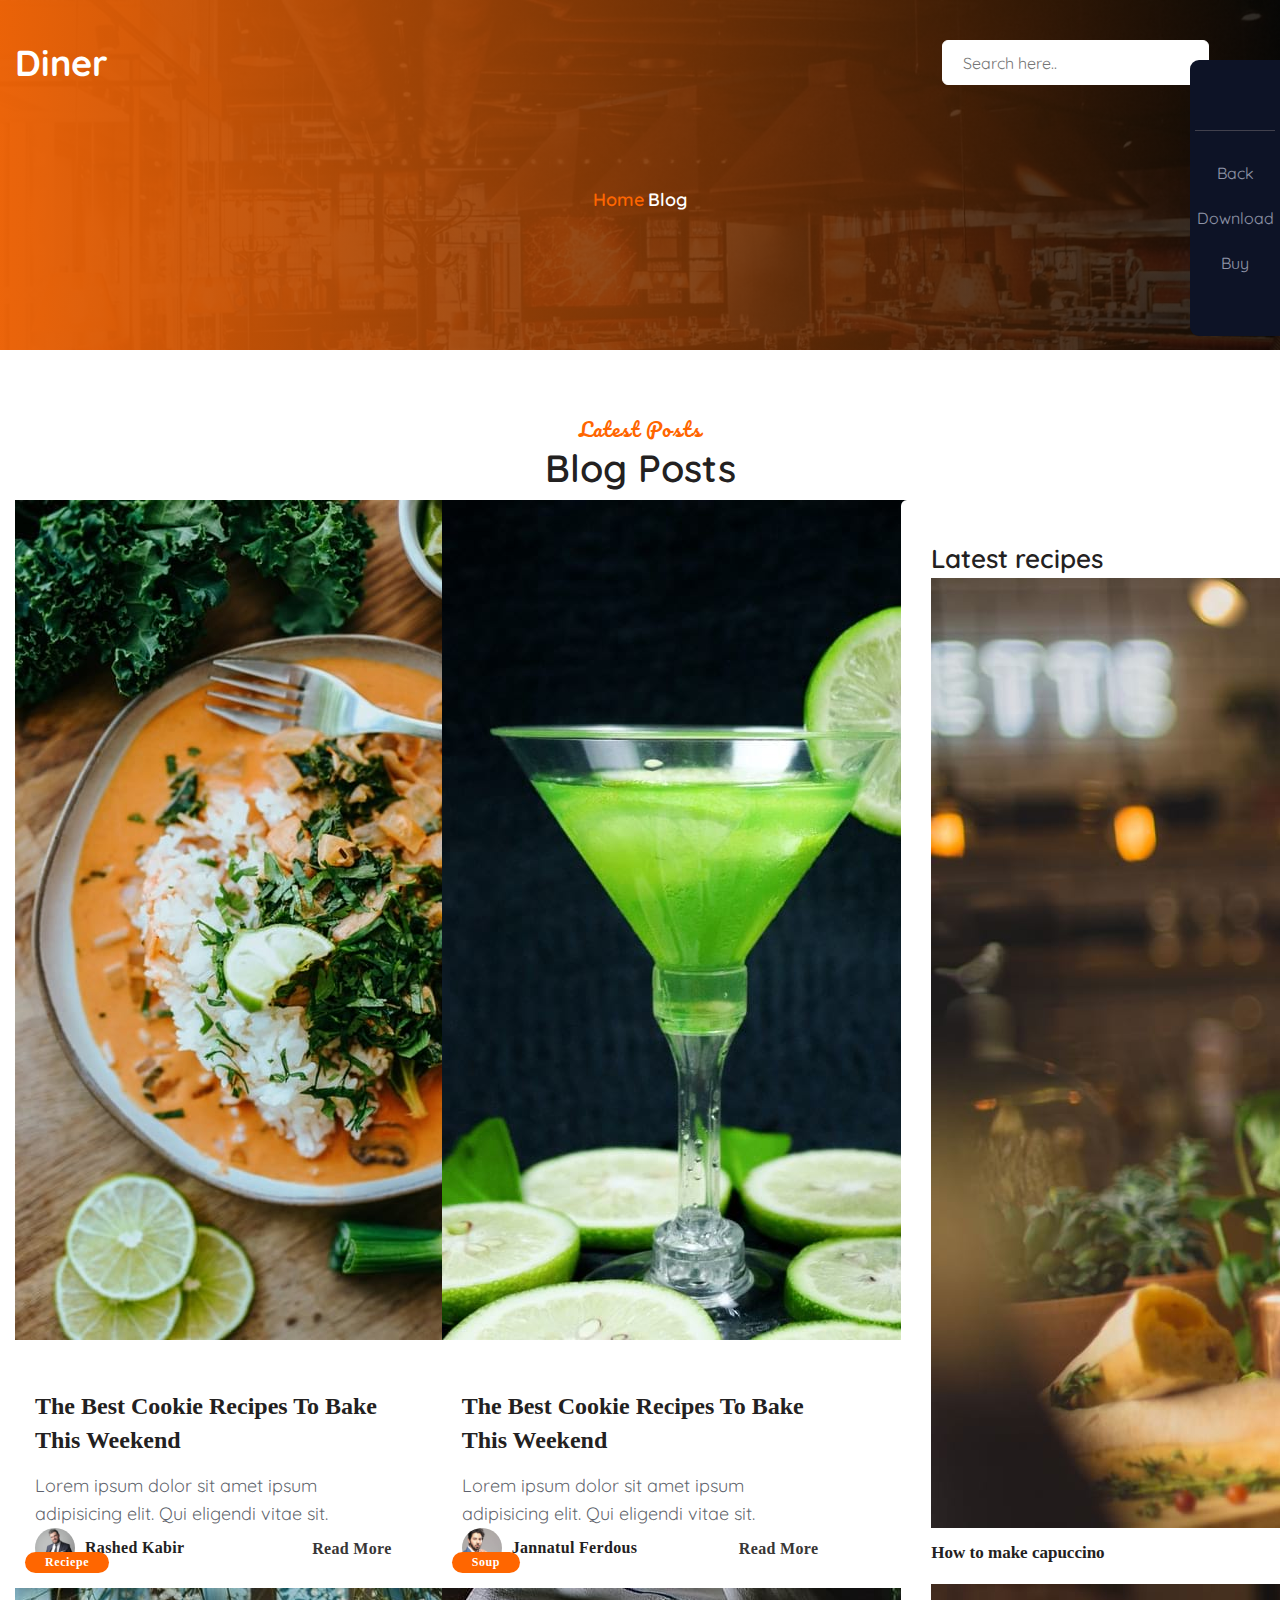
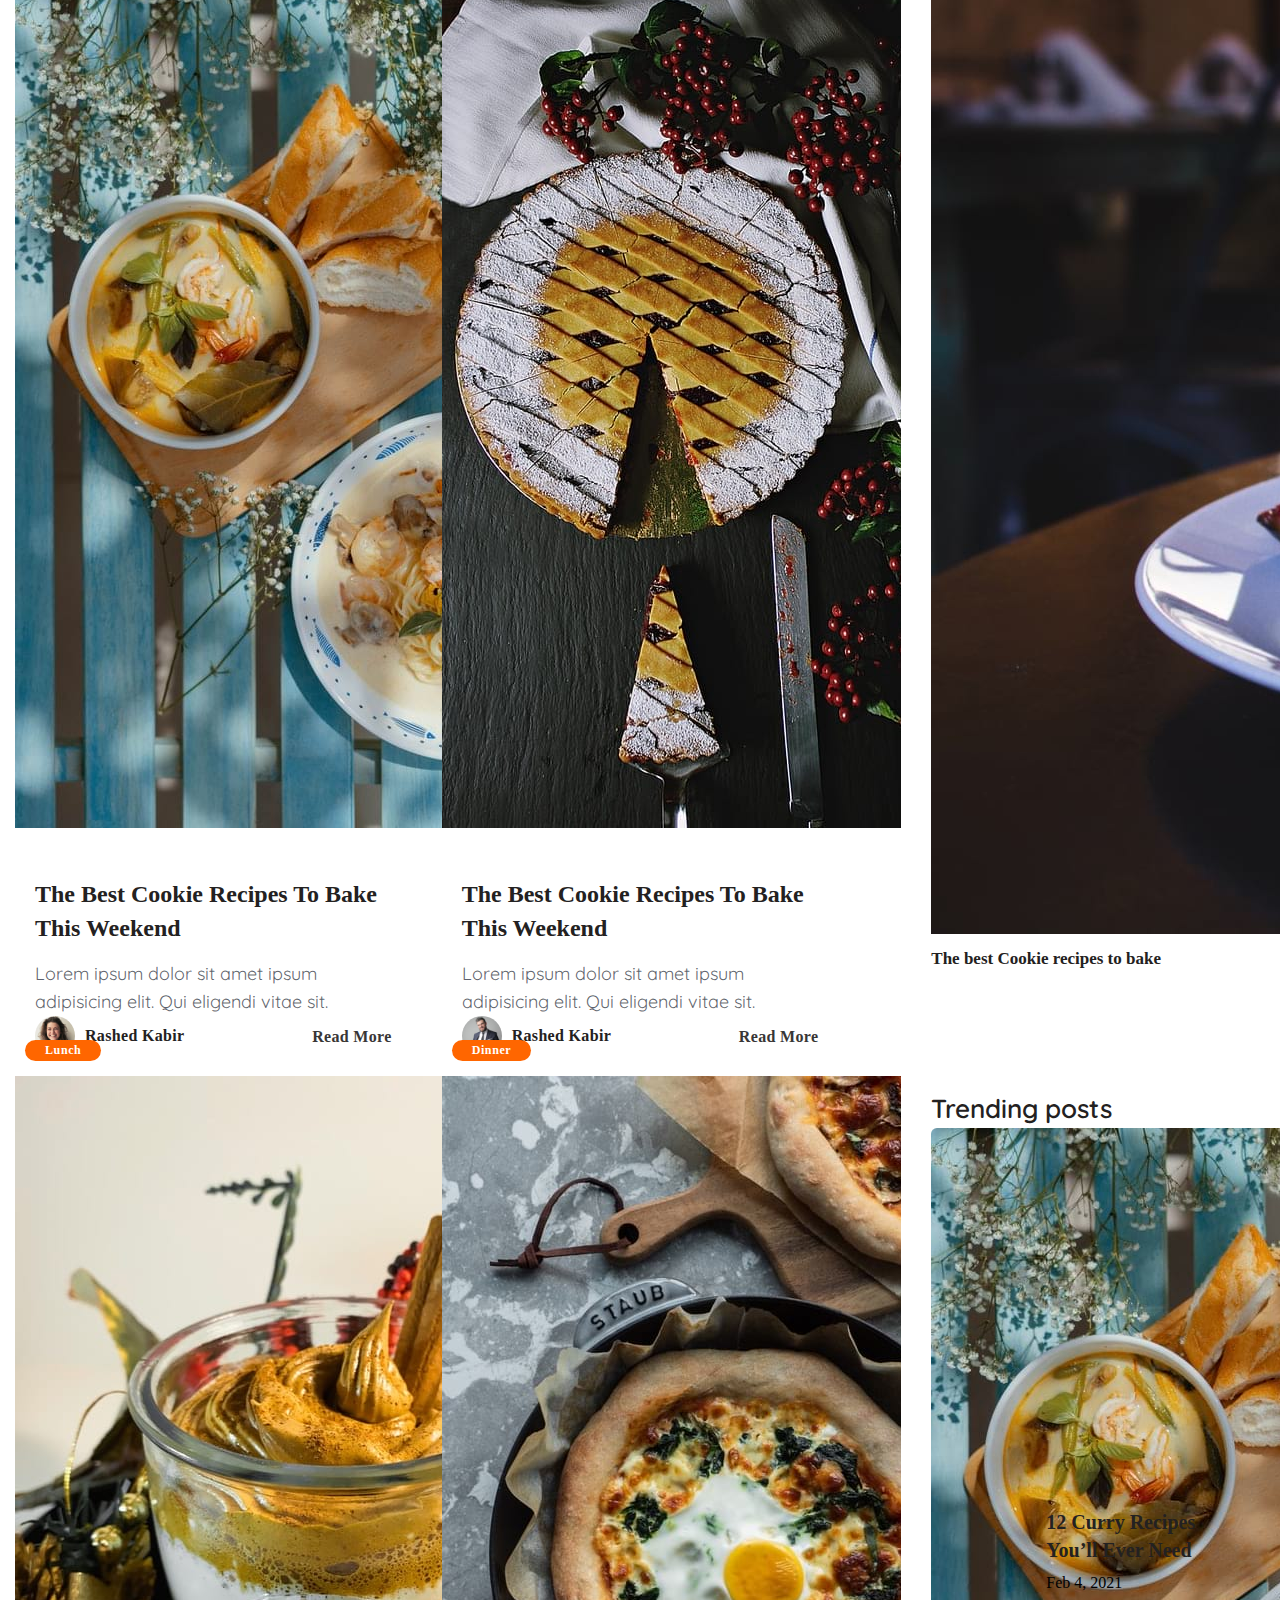
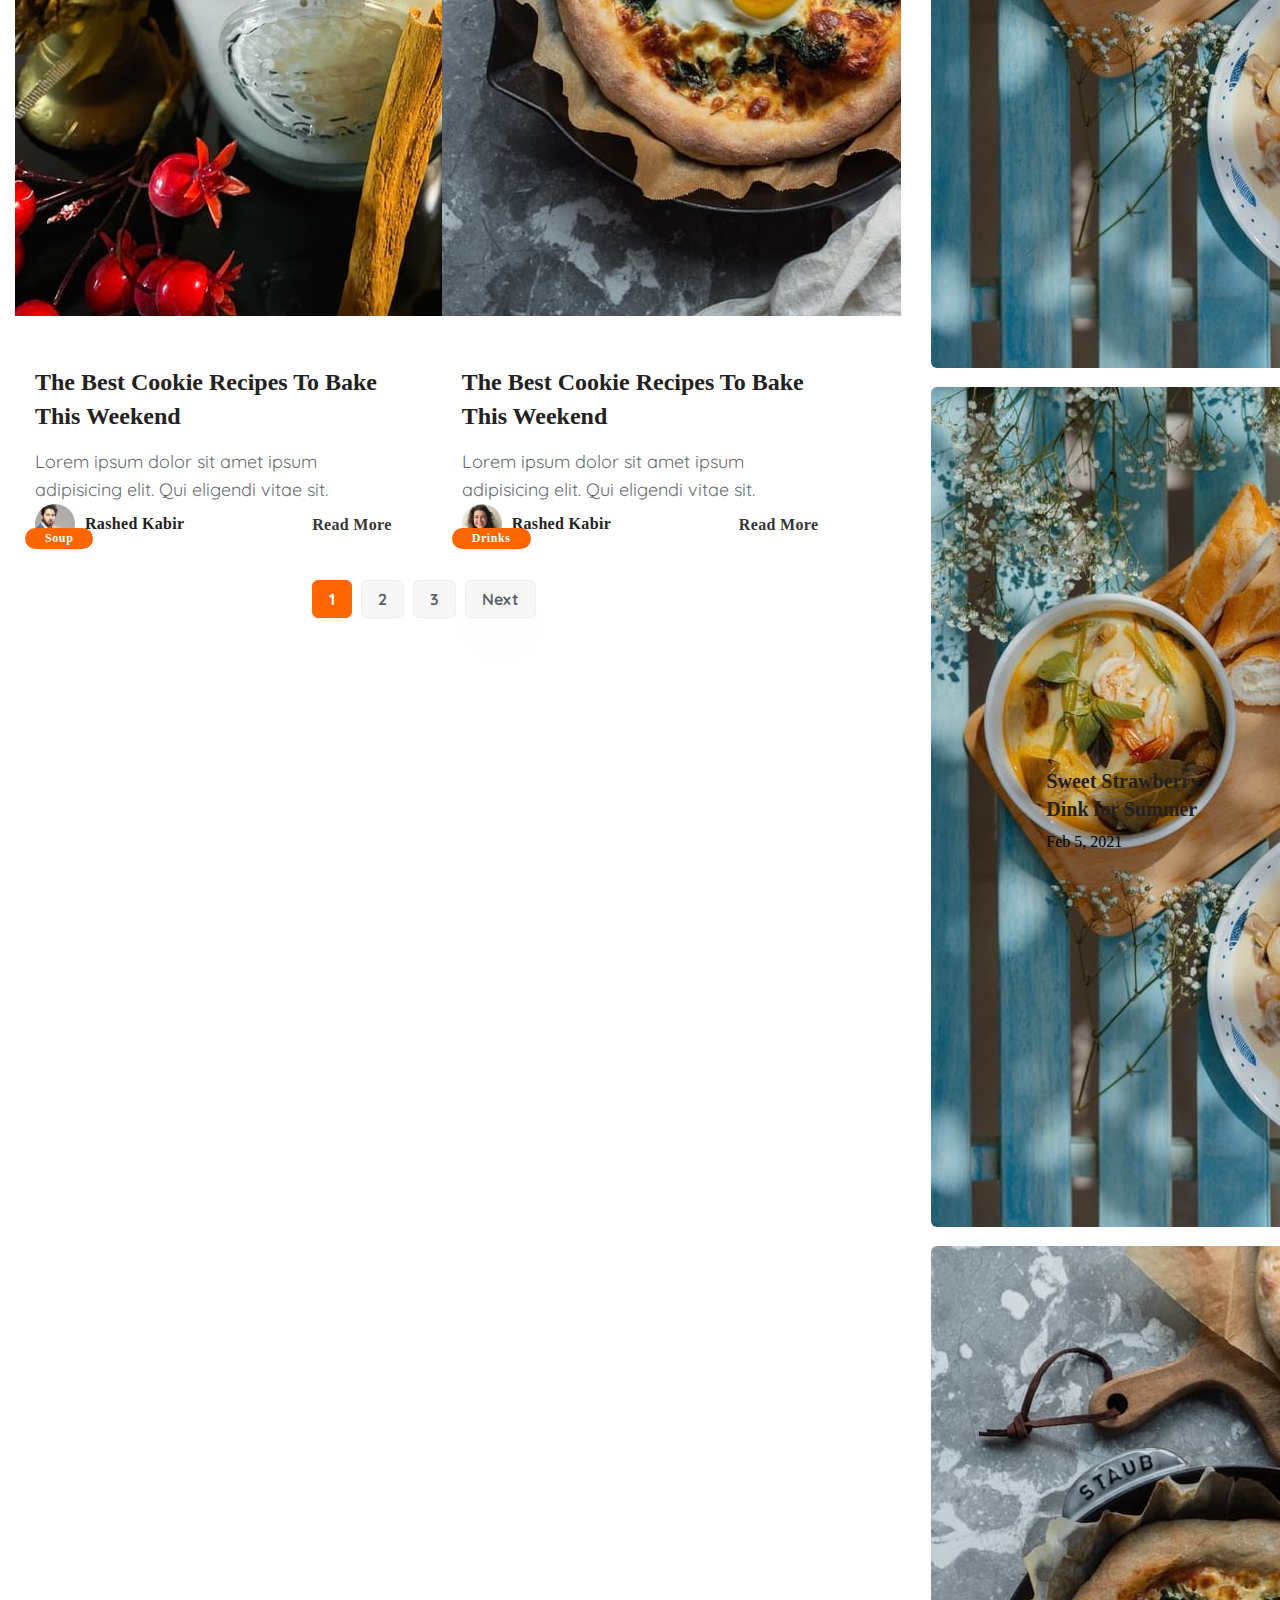
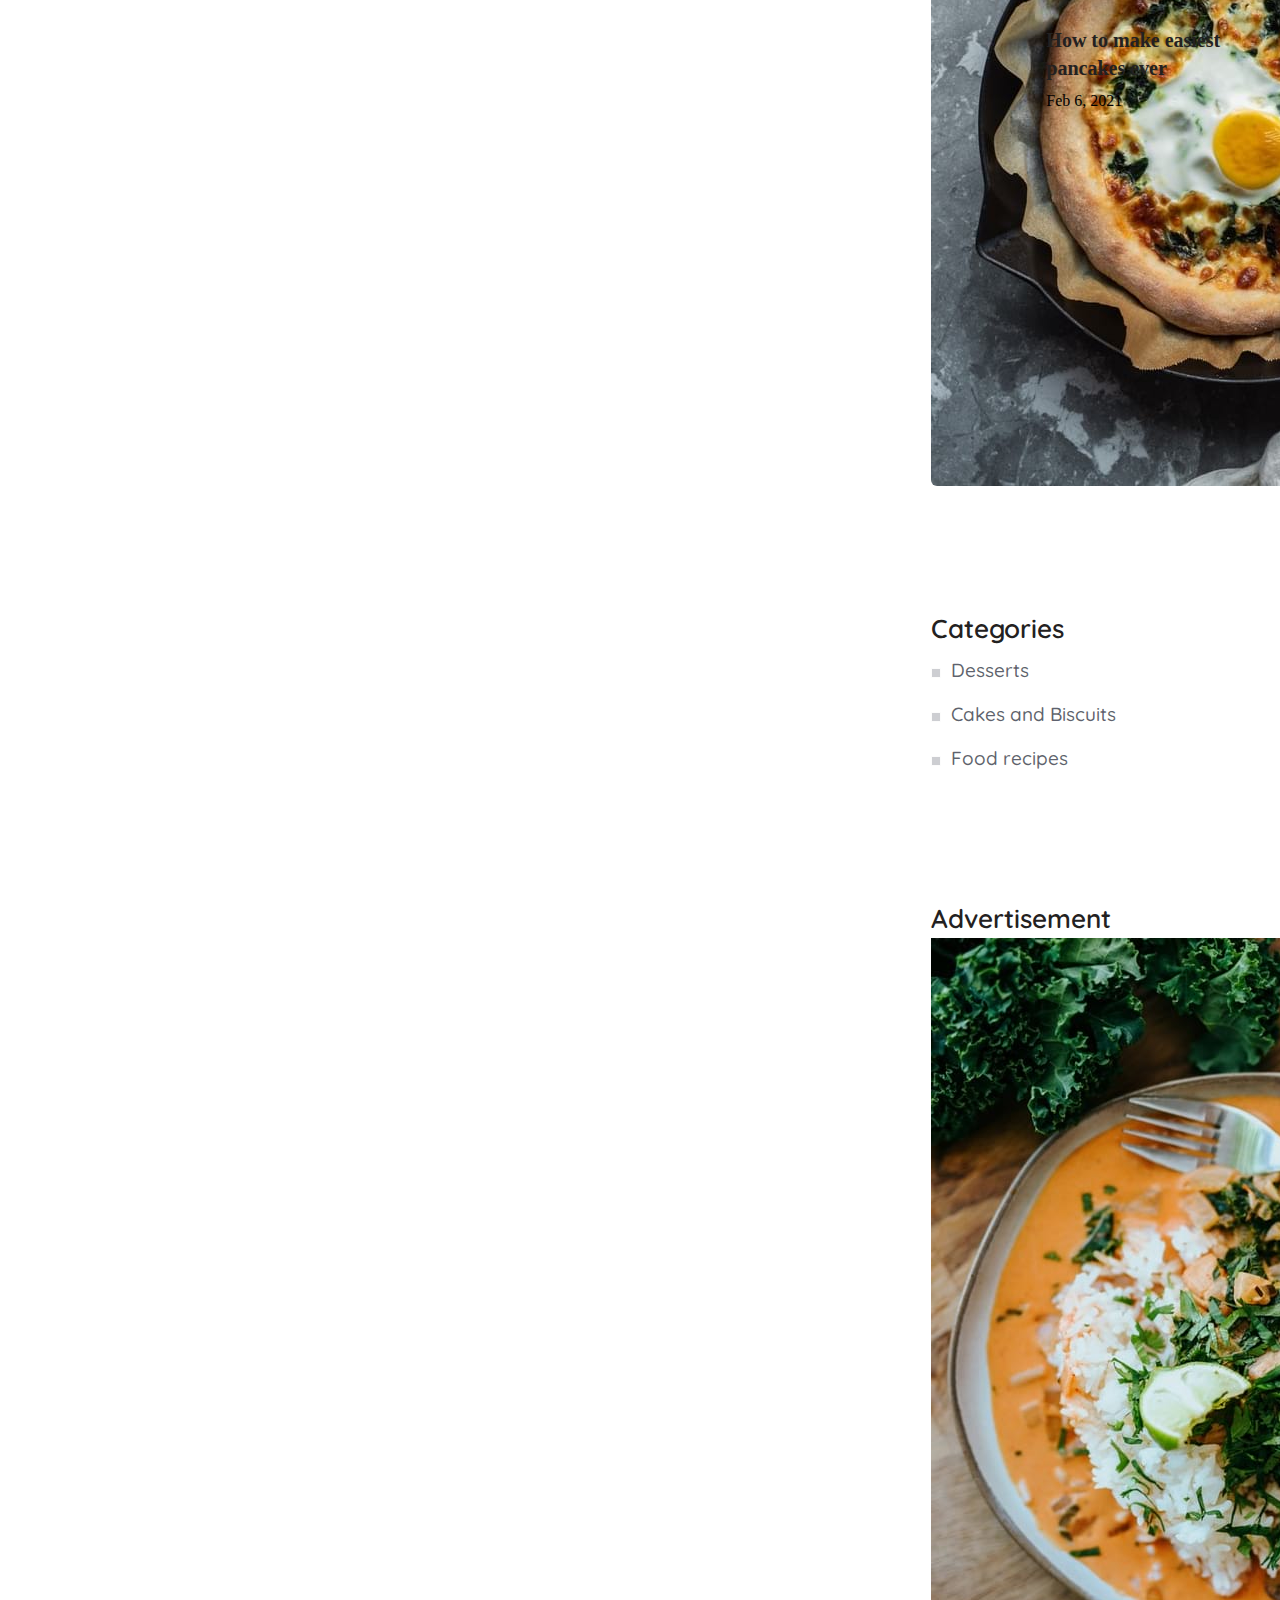
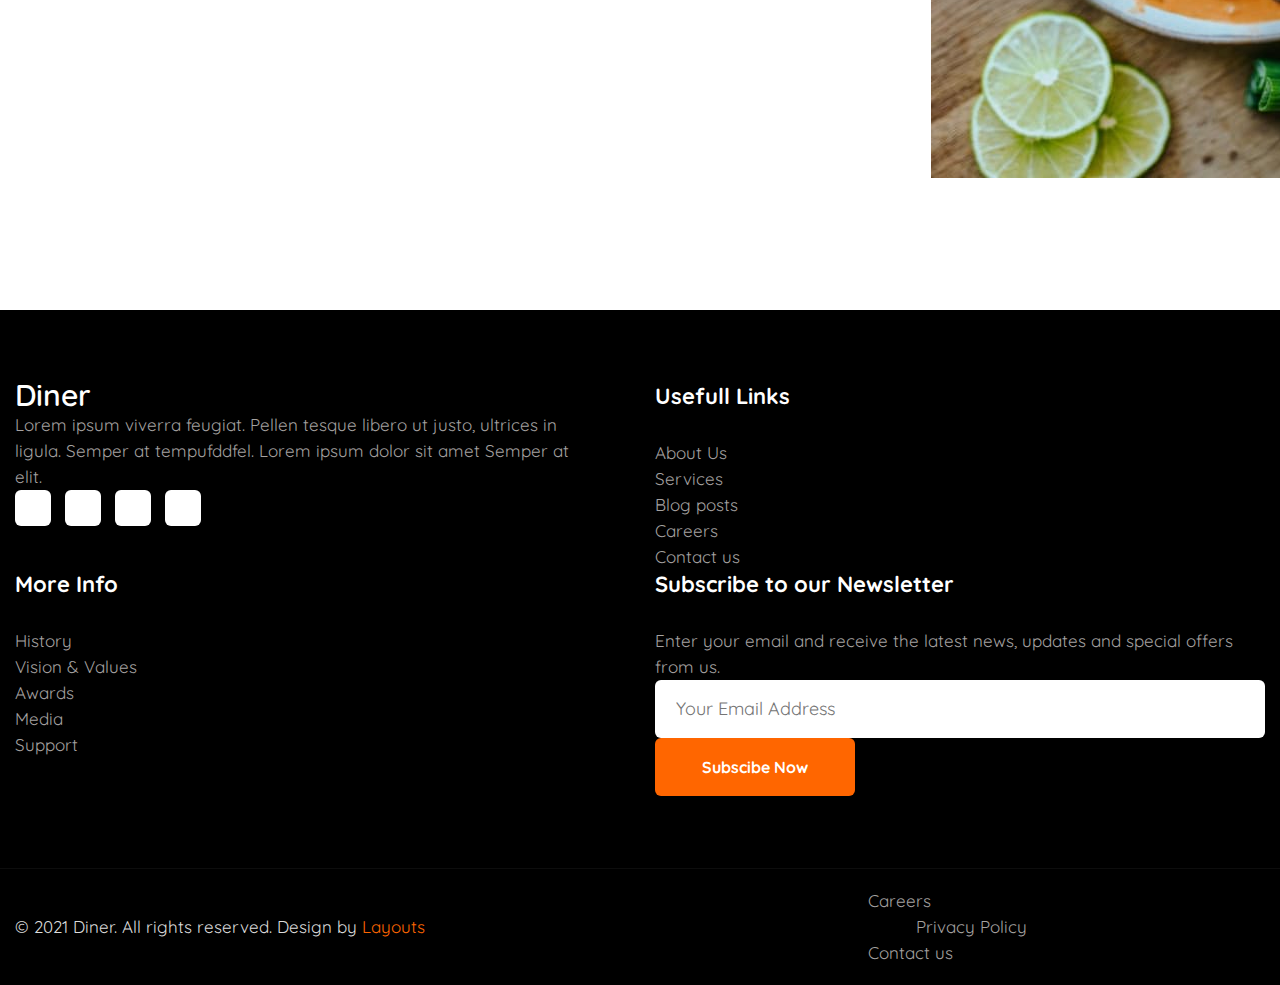
<file: blog.html>
<!DOCTYPE html>
<html lang="en">

<head>
    <meta charset="UTF-8">
    <meta http-equiv="X-UA-Compatible" content="IE=edge">
    <meta name="viewport" content="width=device-width, initial-scale=1.0">
    <title>Services</title>
    <!-- FONT -->
    <link href="//fonts.googleapis.com/css2?family=Pacifico&display=swap" rel="stylesheet">
    <link href="//fonts.googleapis.com/css2?family=Quicksand:wght@300;400;500;600;700&display=swap" rel="stylesheet">
    <link href="https://fonts.googleapis.com/css2?family=Roboto:wght@300;400;500;600;700;800&display=swap" rel="stylesheet">
    <link href="//fonts.googleapis.com/css2?family=Jost:wght@300;400;600&;display=swap" rel="stylesheet">
    <!-- FONT AWESOME -->
    <link rel="stylesheet" href="https://cdnjs.cloudflare.com/ajax/libs/font-awesome/6.1.0/css/all.min.css" integrity="sha512-10/jx2EXwxxWqCLX/hHth/vu2KY3jCF70dCQB8TSgNjbCVAC/8vai53GfMDrO2Emgwccf2pJqxct9ehpzG+MTw==" crossorigin="anonymous" referrerpolicy="no-referrer">

    <!-- Bootstrap CSS -->
    <link href="https://cdn.jsdelivr.net/npm/bootstrap@5.1.3/dist/css/bootstrap.min.css" rel="stylesheet" integrity="sha384-1BmE4kWBq78iYhFldvKuhfTAU6auU8tT94WrHftjDbrCEXSU1oBoqyl2QvZ6jIW3" crossorigin="anonymous">

    <!-- animate -->
    <link rel="stylesheet" href="https://cdnjs.cloudflare.com/ajax/libs/animate.css/4.1.1/animate.min.css">
    <link rel="stylesheet" href="/Style/blog.css">
</head>

<body>
    <!-- back-down-buy -->
    <div class="nav-index">
        <div class="pull-right toggle-right-sidebar">
            <span class="fa title-open-right-sidebar tooltipstered fa-angle-double-right"></span>
        </div>

        <div id="right-sidebar" class="right-sidebar-notifcations nav-collapse">
            <div class="bs-example bs-example-tabs right-sidebar-tab-notification" data-example-id="togglable-tabs">

                <div id="w3lDemoBar" class="w3l-demo-bar">
                    <div class="demo-btns">
                        <a href="#">
                            <div class="w3l-icon -back">
                                <span class="fa fa-arrow-left"></span>
                            </div>
                            <span class="w3l-text">Back</span>
                        </a>
                        <a href="#">
                            <div class="w3l-icon -download">
                                <span class="fa fa-download"></span>
                            </div>
                            <span class="w3l-text">Download</span>
                        </a>
                        <a href="#" class="no-margin-bottom-mobile">
                            <div class="w3l-icon -buy">
                                <span class="fa fa-shopping-cart"></span>
                            </div>
                            <span class="w3l-text">Buy</span>
                        </a>
                    </div>

                </div>
                <div class="right-sidebar-panel-content animated fadeInRight" tabindex="5003" style="overflow: hidden; outline: none;">
                </div>
            </div>
        </div>
    </div>
    <!-- back-down-buy -->
    <!--/banner-with-header-->
    <section class="header-banner" id="home">
        <div class="container">
            <div class="header_menu">
                <div class="header_logo">
                    <h1><a class="logo-brand" href="index.html">Diner </a></h1>
                </div>
                <div class="right-content">
                    <div class="search-bar">
                        <!--/search-right-->
                        <form class="search position-relative">
                            <input type="search" class="search__input" name="search" placeholder="Search here.." onload="equalWidth()" required="">
                            <span class="fa fa-search search__icon"></span>
                        </form>
                        <!--//search-right-->
                    </div>
                    <div class="mobile-nav-button text-center">
                        <button id="trigger-overlay" type="button"><i class="fa fa-bars"
                                aria-hidden="true"></i></button>
                    </div>
                </div>
                <div class="overlay overlay-scale">
                    <button type="button" class="overlay-close"><i class="fa fa-times" aria-hidden="true"></i></button>
                    <nav>
                        <ul>
                            <li><a href="index.html">Home</a></li>
                            <li><a href="about.html" class="active">About</a></li>
                            <li><a href="services.html">Services</a></li>
                            <li><a href="blog.html">Blog</a></li>
                            <li><a href="error.html">404</a></li>
                            <li><a href="landing-single.html">Landing Page</a></li>
                            <li><a href="contact.html">Contact</a></li>
                            <li><a href="elements.html">Shot Codes</a></li>
                            <li><a href="email.html">Email</a></li>
                        </ul>
                    </nav>
                </div>
            </div>
            <!--/w3l-breadcrumb-->
            <div class="w3l-breadcrumb text-center">
                <ul class="breadcrumbs-custom-path">
                    <li><a href="index.html">Home</a></li>
                    <li class="active"><span class="fa fa-chevron-right mx-2" aria-hidden="true"></span>Blog</li>
                </ul>
            </div>
            <!--/w3l-breadcrumb-->
        </div>
    </section>
    <div style="margin: 8px auto; display: block; text-align:center;">
    </div>
    <!-- blog-post -->
    <section class="blog-blogpots py-5" id="blogpage">
        <div class="container py-md-5 py-2">
            <div style="margin: 8px auto; display: block; text-align:center;">
            </div>
            <div class="header-title text-center">
                <h6 class="title-subhny">Latest Posts</h6>
                <h3 class="title-w3l mb-5">
                    Blog Posts
                </h3>
            </div>
            <div style="margin: 8px auto; display: block; text-align:center;">
            </div>
            <div class="row">
                <div class="col-lg-8 blog-left-left">
                    <div class="row">
                        <div class="col-md-6 item">
                            <div class="card">
                                <div class="card-header p-0 position-relative">
                                    <a href="blog-single.html">
                                        <img class="card-img-bottom d-block radius-image" src="/images/g1.jpg" alt="Card image cap">
                                    </a>
                                    <div class="post-pos">
                                        <a href="#reciepe" class="receipe green">Reciepe</a>
                                        <span class="meta-info meta-info-custom">
                              <span class="fa fa-clock-o mr-2" aria-hidden="true"></span>10 Min Cook
                                        </span>
                                    </div>
                                </div>
                                <div class="card-body p-0 blog-details">
                                    <a href="blog-single.html" class="blog-desc">The Best Cookie Recipes To Bake This Weekend
                          </a>
                                    <p>Lorem ipsum dolor sit amet ipsum adipisicing elit. Qui eligendi vitae sit.</p>
                                    <div class="p-footer mt-3">
                                        <div class="p-meta-info">
                                            <a href="#img" class="post-img-anchor">
                                                <img src="/images/team3.jpg" alt="" class="post-img radius-img img-fluid">
                                            </a>
                                            <a href="#url">Rashed Kabir</a>
                                        </div>
                                        <a href="#read" class="read">Read More <span class="fa fa-chevron-right ml-2" aria-hidden="true"></span></a>
                                    </div>
                                </div>
                            </div>
                        </div>
                        <div class="col-md-6 item mt-lg-0 mt-5">
                            <div class="card">
                                <div class="card-header p-0 position-relative">
                                    <a href="blog-single.html">
                                        <img class="card-img-bottom d-block radius-image" src="/images/g2.jpg" alt="Card image cap">
                                    </a>
                                    <div class="post-pos">
                                        <a href="#reciepe" class="receipe green">Soup</a>
                                        <span class="meta-info meta-info-custom">
                              <span class="fa fa-clock-o mr-2" aria-hidden="true"></span>10 Min Cook
                                        </span>
                                    </div>
                                </div>
                                <div class="card-body p-0 blog-details">
                                    <a href="blog-single.html" class="blog-desc">The Best Cookie Recipes To Bake This Weekend
                          </a>
                                    <p>Lorem ipsum dolor sit amet ipsum adipisicing elit. Qui eligendi vitae sit.</p>
                                    <div class="p-footer mt-3">
                                        <div class="p-meta-info">
                                            <a href="#img" class="post-img-anchor">
                                                <img src="/images/team1.jpg" alt="" class="post-img radius-img img-fluid">
                                            </a>
                                            <a href="#url">Jannatul Ferdous</a>
                                        </div>
                                        <a href="#read" class="read">Read More <span class="fa fa-chevron-right ml-2" aria-hidden="true"></span></a>
                                    </div>
                                </div>
                            </div>
                        </div>
                        <div class="col-md-6 item mt-5">
                            <div class="card">
                                <div class="card-header p-0 position-relative">
                                    <a href="blog-single.html">
                                        <img class="card-img-bottom d-block radius-image" src="/images/g3.jpg" alt="Card image cap">
                                    </a>
                                    <div class="post-pos">
                                        <a href="#reciepe" class="receipe green">Lunch</a>
                                        <span class="meta-info meta-info-custom">
                              <span class="fa fa-clock-o mr-2" aria-hidden="true"></span>15 Min Cook
                                        </span>
                                    </div>
                                </div>
                                <div class="card-body p-0 blog-details">
                                    <a href="blog-single.html" class="blog-desc">The Best Cookie Recipes To Bake This Weekend
                          </a>
                                    <p>Lorem ipsum dolor sit amet ipsum adipisicing elit. Qui eligendi vitae sit.</p>
                                    <div class="p-footer mt-3">
                                        <div class="p-meta-info">
                                            <a href="#img" class="post-img-anchor">
                                                <img src="/images/team2.jpg" alt="" class="post-img radius-img img-fluid">
                                            </a>
                                            <a href="#url">Rashed Kabir</a>
                                        </div>
                                        <a href="#read" class="read">Read More <span class="fa fa-chevron-right ml-2" aria-hidden="true"></span></a>
                                    </div>
                                </div>
                            </div>
                        </div>
                        <div class="col-md-6 item mt-5">
                            <div class="card">
                                <div class="card-header p-0 position-relative">
                                    <a href="blog-single.html">
                                        <img class="card-img-bottom d-block radius-image" src="/images/g4.jpg" alt="Card image cap">
                                    </a>
                                    <div class="post-pos">
                                        <a href="#reciepe" class="receipe green">Dinner</a>
                                        <span class="meta-info meta-info-custom">
                              <span class="fa fa-clock-o mr-2" aria-hidden="true"></span>15 Min Cook
                                        </span>
                                    </div>
                                </div>
                                <div class="card-body p-0 blog-details">
                                    <a href="blog-single.html" class="blog-desc">The Best Cookie Recipes To Bake This Weekend
                          </a>
                                    <p>Lorem ipsum dolor sit amet ipsum adipisicing elit. Qui eligendi vitae sit.</p>
                                    <div class="p-footer mt-3">
                                        <div class="p-meta-info">
                                            <a href="#img" class="post-img-anchor">
                                                <img src="/images/team3.jpg" alt="" class="post-img radius-img img-fluid">
                                            </a>
                                            <a href="#url">Rashed Kabir</a>
                                        </div>
                                        <a href="#read" class="read">Read More <span class="fa fa-chevron-right ml-2" aria-hidden="true"></span></a>
                                    </div>
                                </div>
                            </div>
                        </div>
                        <div class="col-md-6 item mt-5">
                            <div class="card">
                                <div class="card-header p-0 position-relative">
                                    <a href="blog-single.html">
                                        <img class="card-img-bottom d-block radius-image" src="/images/g5.jpg" alt="Card image cap">
                                    </a>
                                    <div class="post-pos">
                                        <a href="#reciepe" class="receipe green">Soup</a>
                                        <span class="meta-info meta-info-custom">
                              <span class="fa fa-clock-o mr-2" aria-hidden="true"></span>15 Min Cook
                                        </span>
                                    </div>
                                </div>
                                <div class="card-body p-0 blog-details">
                                    <a href="blog-single.html" class="blog-desc">The Best Cookie Recipes To Bake This Weekend
                          </a>
                                    <p>Lorem ipsum dolor sit amet ipsum adipisicing elit. Qui eligendi vitae sit.</p>
                                    <div class="p-footer mt-3">
                                        <div class="p-meta-info">
                                            <a href="#img" class="post-img-anchor">
                                                <img src="/images/team1.jpg" alt="" class="post-img radius-img img-fluid">
                                            </a>
                                            <a href="#url">Rashed Kabir</a>
                                        </div>
                                        <a href="#read" class="read">Read More <span class="fa fa-chevron-right ml-2" aria-hidden="true"></span></a>
                                    </div>
                                </div>
                            </div>
                        </div>
                        <div class="col-md-6 item mt-5">
                            <div class="card">
                                <div class="card-header p-0 position-relative">
                                    <a href="blog-single.html">
                                        <img class="card-img-bottom d-block radius-image" src="/images/g6.jpg" alt="Card image cap">
                                    </a>
                                    <div class="post-pos">
                                        <a href="#reciepe" class="receipe green">Drinks</a>
                                        <span class="meta-info meta-info-custom">
                              <span class="fa fa-clock-o mr-2" aria-hidden="true"></span>15 Min Cook
                                        </span>
                                    </div>
                                </div>
                                <div class="card-body p-0 blog-details">
                                    <a href="blog-single.html" class="blog-desc">The Best Cookie Recipes To Bake This Weekend
                          </a>
                                    <p>Lorem ipsum dolor sit amet ipsum adipisicing elit. Qui eligendi vitae sit.</p>
                                    <div class="p-footer mt-3">
                                        <div class="p-meta-info">
                                            <a href="#img" class="post-img-anchor">
                                                <img src="/images/team2.jpg" alt="" class="post-img radius-img img-fluid">
                                            </a>
                                            <a href="#url">Rashed Kabir</a>
                                        </div>
                                        <a href="#read" class="read">Read More <span class="fa fa-chevron-right ml-2" aria-hidden="true"></span></a>
                                    </div>
                                </div>
                            </div>
                        </div>
                        <!-- pagination -->
                        <div class="col-12 pagination-wrapper mt-5 pt-lg-3 text-center">
                            <ul class="page-pagination">
                                <li><span aria-current="page" class="page-numbers current">1</span></li>
                                <li><a class="page-numbers" href="#url">2</a></li>
                                <li><a class="page-numbers" href="#url">3</a></li>
                                <li><a class="next" href="#url">Next <span class="fa fa-angle-right"></span></a></li>
                            </ul>
                        </div>
                        <!-- //pagination -->
                    </div>
                </div>
                <div class="col-lg-4 blog-post-right pl-lg-5 mt-lg-0 mt-4">
                    <div class="sticky">
                        <div class="sidebar-widget popular-posts">
                            <div class="sidebar-title mb-4">
                                <h3 class="title-left">Latest recipes</h3>
                            </div>

                            <article class="post-recipe">
                                <figure class="post-thumb">
                                    <img src="/images/banner1.jpg" class="img-fluid radius-image" alt="">
                                    <div class="text-small"><a href="blog-single.html">How to make capuccino</a>
                                    </div>
                                </figure>
                                <figure class="post-thumb">
                                    <img src="/images/banner2.jpg" class="img-fluid radius-image" alt="">
                                    <div class="text-small"><a href="blog-single.html">Starbucks blond coffee
                            </a>
                                    </div>
                                </figure>
                                <figure class="post-thumb">
                                    <img src="/images/banner3.jpg" class="img-fluid radius-image" alt="">
                                    <div class="text-small"><a href="blog-single.html">
                              The best Cookie recipes to bake</a>
                                    </div>
                                </figure>
                                <figure class="post-thumb">
                                    <img src="/images/banner4.jpg" class="img-fluid radius-image" alt="">
                                    <div class="text-small"><a href="blog-single.html">
                            How to make capuccino</a>
                                    </div>
                                </figure>
                            </article>
                        </div>

                        <div class="sidebar-widget popular-posts">
                            <div class="sidebar-title mb-4">
                                <h3 class="title-left">Trending posts</h3>
                            </div>

                            <article class="post">
                                <figure class="post-thumb"><img src="/images/g3.jpg" class="img-fluid" alt="">
                                </figure>
                                <div class="text"><a href="blog-single.html">12 Curry Recipes You’ll Ever Need </a>
                                    <div class="post-info">Feb 4, 2021</div>
                                </div>
                            </article>

                            <article class="post">
                                <figure class="post-thumb"><img src="/images/g3.jpg" class="img-fluid" alt="">
                                </figure>
                                <div class="text"><a href="blog-single.html">Sweet Strawberry Dink for Summer
                          </a>
                                    <div class="post-info">Feb 5, 2021</div>
                                </div>
                            </article>

                            <article class="post">
                                <figure class="post-thumb"><img src="/images/g6.jpg" class="img-fluid" alt="">
                                </figure>
                                <div class="text"><a href="blog-single.html"> How to make easiest pancakes ever</a>
                                    <div class="post-info">Feb 6, 2021</div>
                                </div>
                            </article>
                        </div>

                        <div class="sidebar-widget sidebar-blog-category">
                            <div class="sidebar-title">
                                <h3 class="title-left mb-4">Categories</h3>
                            </div>
                            <ul class="blog-cat">
                                <li><a href="#url">Desserts </a></li>
                                <li><a href="#url">Cakes and Biscuits</a></li>
                                <li><a href="#url">Food recipes</a></li>
                            </ul>
                        </div>

                        <div class="sidebar-widget">
                            <h3 class="title-left mb-4">Advertisement</h3>
                            <a href="#ad">
                                <img src="/images/g1.jpg" alt=" " class="img-fluid radius-image">
                            </a>
                        </div>

                    </div>
                </div>
            </div>
        </div>
    </section>
    <!-- blog-post -->
    <!-- footer -->
    <section class="w3l-footer-29-main">
        <div class="footer-29 py-5">
            <div class="container py-lg-4">
                <div class="row footer-top-29">
                    <div class="col-lg-4 col-md-6 col-sm-7 footer-list-29 footer-1 pr-lg-5">
                        <div class="footer-logo mb-3">
                            <h2><a class="navbar-brand" href="index.html">Diner</a></h2>
                        </div>
                        <p>Lorem ipsum viverra feugiat. Pellen tesque libero ut justo, ultrices in ligula. Semper at tempufddfel. Lorem ipsum dolor sit amet Semper at elit.</p>
                        <div class="main-social-footer-29 mt-4">
                            <a href="#facebook" class="facebook"><span class="fa-brands fa-facebook-f"></span></a>
                            <a href="#twitter" class="twitter"><span class="fa-brands fa-twitter"></span></a>
                            <a href="#instagram" class="instagram"><span class="fa-brands fa-instagram"></span></a>
                            <a href="#linkedin" class="linkedin"><span class="fa-brands fa-linkedin-in"></span></a>

                        </div>
                    </div>
                    <div class="col-lg-2 col-md-6 col-sm-5 col-6 footer-list-29 footer-2 mt-sm-0 mt-5">
                        <ul>
                            <h6 class="footer-title-29">Usefull Links</h6>
                            <li><a href="about.html">About Us</a></li>
                            <li><a href="services.html">Services</a></li>
                            <li><a href="blog.html"> Blog posts</a></li>
                            <li><a href="#careers"> Careers</a></li>
                            <li><a href="contact.html">Contact us</a></li>
                        </ul>
                    </div>
                    <div class="col-lg-2 col-md-6 col-sm-5 col-6 footer-list-29 footer-3 mt-lg-0 mt-5">
                        <h6 class="footer-title-29">More Info</h6>
                        <ul>
                            <li><a href="#history">History</a></li>
                            <li><a href="#vision">Vision &amp; Values</a></li>
                            <li><a href="#award">Awards</a></li>
                            <li><a href="#media"> Media</a></li>
                            <li><a href="#support"> Support</a></li>
                        </ul>

                    </div>
                    <div class="col-lg-4 col-md-6 col-sm-7 footer-list-29 footer-4 mt-lg-0 mt-5">
                        <h6 class="footer-title-29">Subscribe to our Newsletter </h6>
                        <p>Enter your email and receive the latest news, updates and special offers from us.</p>
                        <form action="#" class="subscribe mt-4" method="post">
                            <input type="email" name="email" placeholder="Your Email Address" required="">
                            <button class="btn btn-style btn-primary w-100 mt-3">Subscibe Now</button>
                        </form>
                    </div>
                </div>
            </div>
        </div>
    </section>
    <!-- footer -->
    <section class="w3l-copyright">
        <div class="container">
            <div class="row bottom-copies">
                <p class="col-lg-8 copy-footer-29">© 2021 Diner. All rights reserved. Design by <a href="https://w3layouts.com/" target="_blank">
                        Layouts</a></p>

                <div class="col-lg-4 footer-list-29">
                    <ul class="d-flex text-lg-right">
                        <li><a href="#careers"> Careers</a></li>
                        <li class="mx-lg-5 mx-md-4 mx-3"><a href="#privacymy-lg-0 my-4">Privacy Policy</a></li>
                        <li><a href="contact.html">Contact us</a></li>
                    </ul>
                </div>

            </div>
        </div>

        <!-- move top -->
        <button onclick="topFunction()" id="movetop" title="Go to top" style="display: none;">
            ⤴
        </button>

        <!-- /move top -->
    </section>
</body>

</html>
</file>
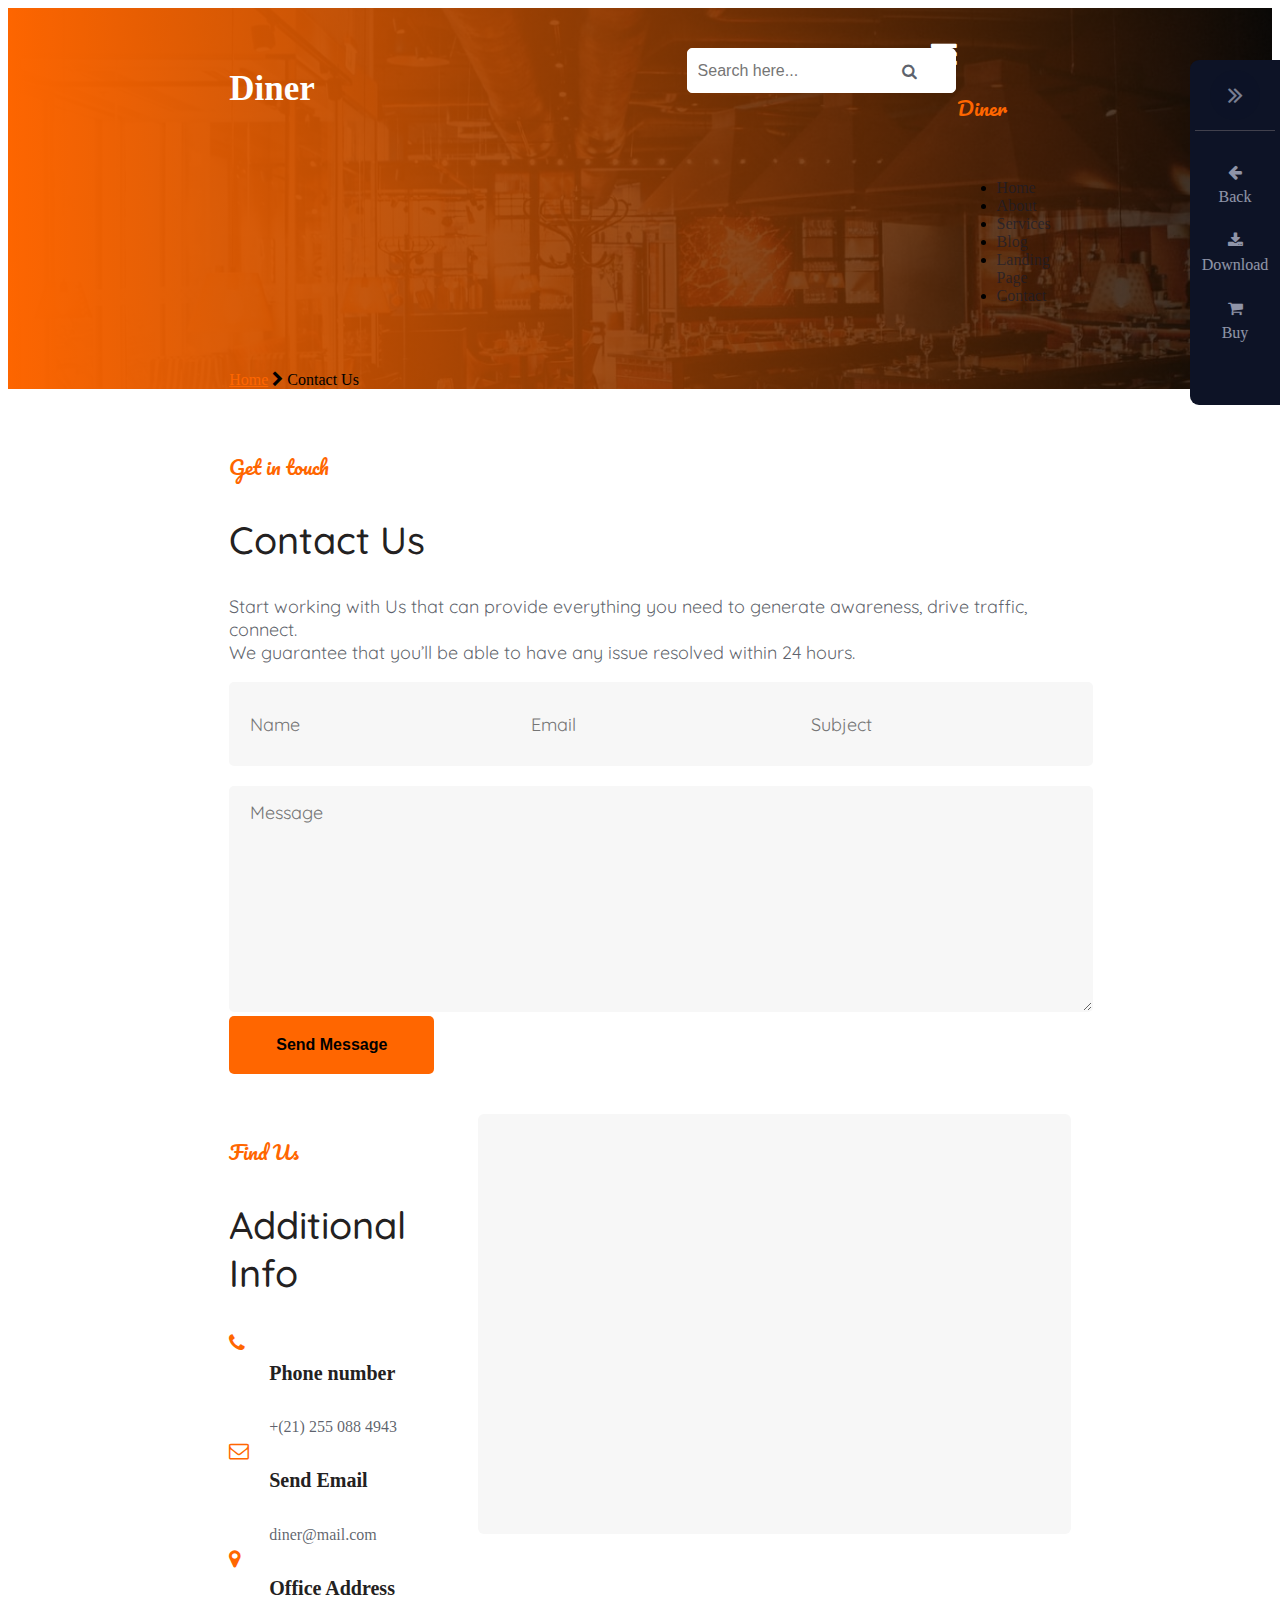
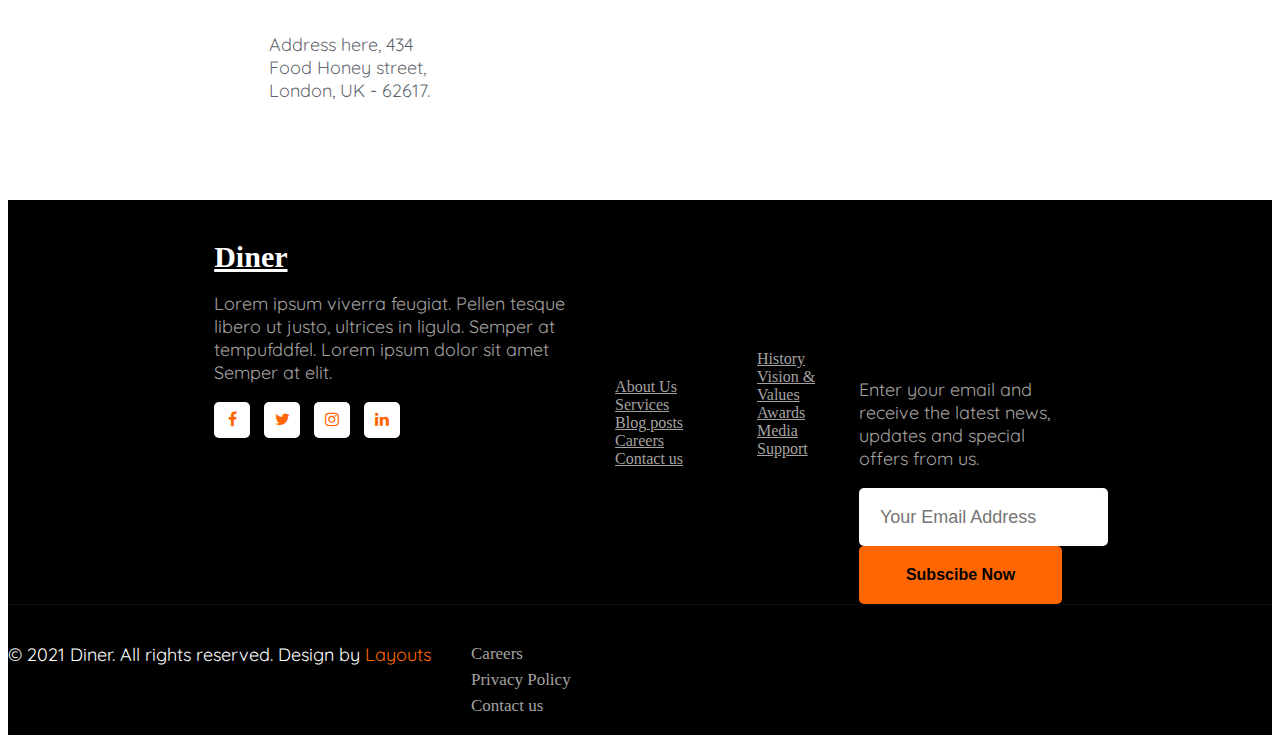
<file: Contact.html>
<!DOCTYPE html>
<html lang="en">

<head>
    <meta charset="UTF-8">
    <meta http-equiv="X-UA-Compatible" content="IE=edge">
    <meta name="viewport" content="width=device-width, initial-scale=1.0">
    <title>Document</title>
    <!-- FONT -->
    <link href="//fonts.googleapis.com/css2?family=Pacifico&display=swap" rel="stylesheet">
    <link href="//fonts.googleapis.com/css2?family=Quicksand:wght@300;400;500;600;700&display=swap" rel="stylesheet">
    <link href="https://fonts.googleapis.com/css2?family=Roboto:wght@300;400;500;600;700;800&display=swap" rel="stylesheet">
    <link href="//fonts.googleapis.com/css2?family=Jost:wght@300;400;600&;display=swap" rel="stylesheet">
    <!-- FONT AWESOME -->
    <link rel="stylesheet" href="https://cdnjs.cloudflare.com/ajax/libs/font-awesome/6.1.0/css/all.min.css" integrity="sha512-10/jx2EXwxxWqCLX/hHth/vu2KY3jCF70dCQB8TSgNjbCVAC/8vai53GfMDrO2Emgwccf2pJqxct9ehpzG+MTw==" crossorigin="anonymous" referrerpolicy="no-referrer">
    <link rel="stylesheet" href="https://cdnjs.cloudflare.com/ajax/libs/font-awesome/4.7.0/css/font-awesome.min.css">
    <!-- Bootstrap CSS -->
    <link href="https://cdn.jsdelivr.net/npm/bootstrap@5.1.3/dist/css/bootstrap.min.css" rel="stylesheet" integrity="sha384-1BmE4kWBq78iYhFldvKuhfTAU6auU8tT94WrHftjDbrCEXSU1oBoqyl2QvZ6jIW3" crossorigin="anonymous">
    <link href='https://css.gg/moon.css' rel='stylesheet'>
    <link href='https://css.gg/sun.css' rel='stylesheet'>
    <!-- animate -->
    <link rel="stylesheet" href="https://cdnjs.cloudflare.com/ajax/libs/animate.css/4.1.1/animate.min.css">
    <!-- CSS -->
    <link rel="stylesheet" href="/Style/Contact.css">
</head>

<body>
    <div class="pull-right toggle-right-sidebar">
        <span class="fa title-open-right-sidebar tooltipstered fa-angle-double-right"></span>
    </div>

    <div id="right-sidebar" class="right-sidebar-notifcations nav-collapse">
        <div class="bs-example bs-example-tabs right-sidebar-tab-notification" data-example-id="togglable-tabs">

            <div id="w3lDemoBar" class="w3l-demo-bar">
                <div class="demo-btns">
                    <a href="#">
                        <span class="w3l-icon -back">
                        <span class="fa fa-arrow-left"></span>
                        </span>
                        <span class="w3l-text">Back</span>
                    </a>
                    <a href="#">
                        <span class="w3l-icon -download">
                        <span class="fa fa-download"></span>
                        </span>
                        <span class="w3l-text">Download</span>
                    </a>
                    <a href="#" class="no-margin-bottom-mobile">
                        <span class="w3l-icon -buy">
                        <span class="fa fa-shopping-cart"></span>
                        </span>
                        <span class="w3l-text">Buy</span>
                    </a>
                </div>
            </div>
            <div class="right-sidebar-panel-content animated fadeInRight" tabindex="5003" style="overflow: hidden; outline: none;">
            </div>
        </div>
    </div>
    <section class="banner">
        <div class="container">
            <div class="header">
                <div class="logo" id="home">
                    <h1><a href="#">Diner</a></h1>
                </div>
                <div class="menu">
                    <div class="search">
                        <form class="search-box">
                            <input type="search" class="searchinput" placeholder="Search here..." />
                            <span class="fa fa-search search__icon"></span>
                        </form>
                    </div>
                    <div class="sunmoon">
                        <label for="toggle_sunmoon">
                        <input type="checkbox" id="toggle_sunmoon">
                        <i class="gg-sun"></i>
                        <i class="gg-moon"></i>
                        </label>
                    </div>
                    <nav class="navbar navbar-light">
                        <div class="container-fluid">
                            <button class="navbar-toggler" type="button" data-bs-toggle="offcanvas" data-bs-target="#offcanvasNavbar" aria-controls="offcanvasNavbar">
                            <i class="fa fa-bars"></i>
                            </button>
                            <div class="offcanvas offcanvas-end" tabindex="" id="offcanvasNavbar" aria-labelledby="offcanvasNavbarLabel">
                                <div class="offcanvas-header title">
                                    <h3 class="offcanvas-title fs-3" id="offcanvasNavbarLabel">Diner</h3>
                                    <button type="button" class="btn-close text-reset" data-bs-dismiss="offcanvas" aria-label="Close"></button>
                                </div>
                                <div class="offcanvas-body">
                                    <ul class="navbar-nav justify-content-end flex-grow-1 pe-3 fs-5">
                                        <li class="nav-item">
                                            <a class="nav-link" href="./index.html">Home</a>
                                        </li>
                                        <li class="nav-item">
                                            <a class="nav-link" href="./about.html">About</a>
                                        </li>
                                        <li class="nav-item">
                                            <a class="nav-link" href="./services.html">Services</a>
                                        </li>
                                        <li class="nav-item">
                                            <a class="nav-link" href="./blog.html">Blog</a>
                                        </li>
                                        <li class="nav-item">
                                            <a class="nav-link" href="./LandingPage.html">Landing Page</a>
                                        </li>
                                        <li class="nav-item">
                                            <a class="nav-link" href="./Contact.html">Contact</a>
                                        </li>
                                    </ul>
                                </div>
                            </div>
                        </div>
                    </nav>
                </div>
            </div>
            <div class="infor text-center mt-5">
                <a href="" class="px-2 text-decoration-none fs-5 ">Home</a>
                <i class="fa fa-chevron-right ml-2 px-2 fs-9 text-white"></i>
                <span class="fs-5 text-white">Contact Us</span>
            </div>
        </div>
    </section>
    <section class="ContactUs">
        <div class="contacts-9">
            <div class="container">
                <div class="contactct-fm map-content-9">
                    <div class="header-title text-center">
                        <h3 class="title-subhny">Get in touch</h3>
                        <h2 class="title mb-4">
                            Contact Us
                        </h2>
                        <p class="mb-sm-5 mb-4">Start working with Us that can provide everything you need to generate awareness, drive traffic, connect. <br> We guarantee that you’ll be able to have any issue resolved within 24 hours.</p>
                    </div>
                    <form action="#" method="post">
                        <div class="twice-two">
                            <input type="text" class="form-control" name="w3lName" id="w3lName" placeholder="Name" required="">
                            <input type="email" class="form-control" name="w3lSender" id="w3lSender" placeholder="Email" required="">
                            <input type="text" class="form-control" name="w3lSubject" id="w3lSubject" placeholder="Subject" required="">
                        </div>
                        <textarea name="w3lMessage" class="form-control" id="w3lMessage" placeholder="Message" required=""></textarea>
                        <div class="text-right d-flex justify-content-end">
                            <button type="submit" class="btn btn-primary btn-style mt-4 ">Send Message</button>
                        </div>
                    </form>
                </div>
            </div>
        </div>
    </section>
    <section class="findUs">
        <div class="container">
            <div class="contact-view mt-5 pt-lg-5">
                <div class="cont-details">
                    <div class="contactct-fm-text text-left mb-md-5 mb-4">
                        <h3 class="title-subhny">Find Us</h3>
                        <h2 class="title mb-4">
                            Additional Info
                        </h2>
                    </div>
                    <div class="cont-top">
                        <div class="cont-left text-center">
                            <span class="fa fa-phone"></span>
                        </div>
                        <div class="cont-right">
                            <h5>Phone number</h5>
                            <a href="tel:+(21) 255 088 4943">+(21) 255 088 4943</a>
                        </div>
                    </div>
                    <div class="cont-top margin-up mt-2">
                        <div class="cont-left text-center">
                            <span class="fa fa-envelope-o"></span>
                        </div>
                        <div class="cont-right">
                            <h5>Send Email</h5>
                            <a href="mailto:diner@mail.com" class="mail">diner@mail.com</a>
                        </div>
                    </div>
                    <div class="cont-top margin-up  mt-2">
                        <div class="cont-left text-center">
                            <span class="fa fa-map-marker"></span>
                        </div>
                        <div class="cont-right">
                            <h5>Office Address</h5>
                            <p class="pr-lg-5">Address here, 434 Food Honey street, London, UK - 62617.</p>
                        </div>
                    </div>
                </div>
                <div class="map-content-9">
                    <div class="map-iframe">
                        <iframe src="https://www.google.com/maps/embed?pb=!1m18!1m12!1m3!1d317718.69319292053!2d-0.3817765050863085!3d51.528307984912544!2m3!1f0!2f0!3f0!3m2!1i1024!2i768!4f13.1!3m3!1m2!1s0x47d8a00baf21de75%3A0x52963a5addd52a99!2sLondon%2C+UK!5e0!3m2!1sen!2spl!4v1562654563739!5m2!1sen!2spl"
                            width="100%" height="400" frameborder="0" style="border: 0px;" allowfullscreen=""></iframe>
                    </div>
                </div>
            </div>
        </div>
    </section>
    <section class="Footer">
        <div class="footer-29 py-5">
            <div class="container">
                <div class="row">
                    <div class="col-lg-4 col-md-6 col-sm-7 footer-list-29 footer-1 pr-lg-5">
                        <div class="footer-logo mb-3">
                            <a class="navbar-brand" href="index.html">Diner</a>
                        </div>
                        <p>Lorem ipsum viverra feugiat. Pellen tesque libero ut justo, ultrices in ligula. Semper at tempufddfel. Lorem ipsum dolor sit amet Semper at elit.</p>
                        <div class="main-social-footer-29 mt-4">
                            <a href="#facebook" class="facebook"><span class="fa fa-facebook"></span></a>
                            <a href="#twitter" class="twitter"><span class="fa fa-twitter"></span></a>
                            <a href="#instagram" class="instagram"><span class="fa fa-instagram"></span></a>
                            <a href="#linkedin" class="linkedin"><span class="fa fa-linkedin"></span></a>
                        </div>
                    </div>
                    <div class="col-lg-2 col-md-6 col-sm-5 col-6 footer-list-29 footer-2 mt-sm-0 mt-5">
                        <ul>
                            <h6 class="footer-title-29 text-white">Usefull </br>Links</h6>
                            <li><a href="about.html" class="text-decoration-none">About Us</a></li>
                            <li><a href="services.html" class="text-decoration-none">Services</a></li>
                            <li><a href="blog.html" class="text-decoration-none"> Blog posts</a></li>
                            <li><a href="#careers" class="text-decoration-none"> Careers</a></li>
                            <li><a href="contact.html" class="text-decoration-none">Contact us</a></li>
                        </ul>
                    </div>
                    <div class="col-lg-2 col-md-6 col-sm-5 col-6 footer-list-29 footer-3 mt-lg-0 mt-5">
                        <ul>
                            <h6 class="footer-title-29 text-white">More Info</h6>
                            <li><a href="#history" class="text-decoration-none ">History</a></li>
                            <li><a href="#vision" class="text-decoration-none">Vision &amp; Values</a></li>
                            <li><a href="#award" class="text-decoration-none">Awards</a></li>
                            <li><a href="#media" class="text-decoration-none"> Media</a></li>
                            <li><a href="#support" class="text-decoration-none"> Support</a></li>
                        </ul>

                    </div>
                    <div class="col-lg-4 col-md-6 col-sm-7 footer-list-29 footer-4 mt-lg-0 mt-5">
                        <h6 class="footer-title-29 text-white">Subscribe to our Newsletter </h6>
                        <p>Enter your email and receive the latest news, updates and special offers from us.</p>
                        <form action="#" class="subscribe mt-4" method="post">
                            <input type="email" name="email" placeholder="Your Email Address" required="">
                            <button class="btn btn-style btn-primary w-100 mt-3">Subscibe Now</button>
                        </form>
                    </div>
                </div>
            </div>
        </div>
    </section>
    <section class="copyright">
        <div class="container">
            <div class="row">
                <p class="col-lg-8 copy-footer-29">© 2021 Diner. All rights reserved. Design by <a href="#" target="_blank">
                Layouts</a></p>

                <div class="col-lg-4 footer-list-29">
                    <ul class="d-flex text-lg-right">
                        <li><a href="#careers"> Careers</a></li>
                        <li class="mx-lg-5 mx-md-4 mx-3"><a href="#privacymy-lg-0 my-4">Privacy Policy</a></li>
                        <li><a href="contact.html">Contact us</a></li>
                    </ul>
                </div>

            </div>
        </div>
    </section>
    <script src="https://cdn.jsdelivr.net/npm/bootstrap@5.1.3/dist/js/bootstrap.bundle.min.js" integrity="sha384-ka7Sk0Gln4gmtz2MlQnikT1wXgYsOg+OMhuP+IlRH9sENBO0LRn5q+8nbTov4+1p" crossorigin="anonymous"></script>
</body>

</html>
</file>
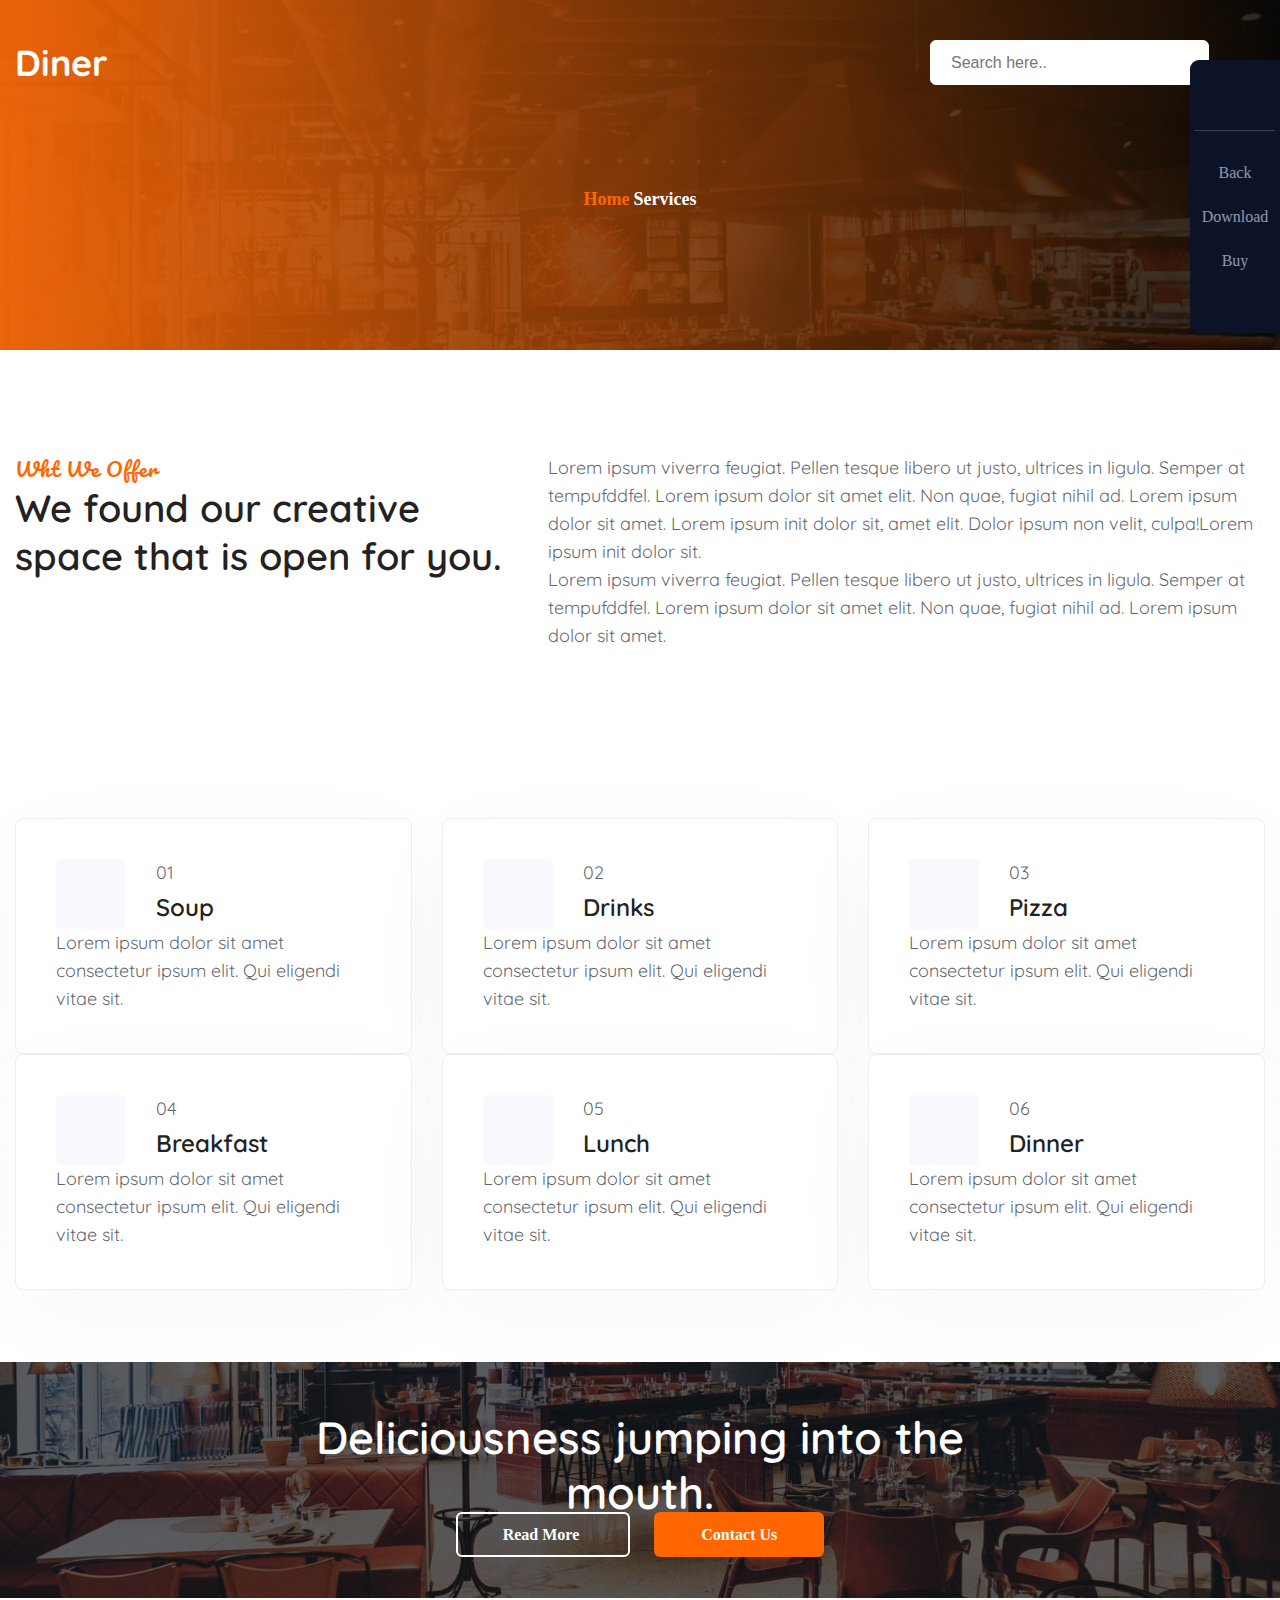
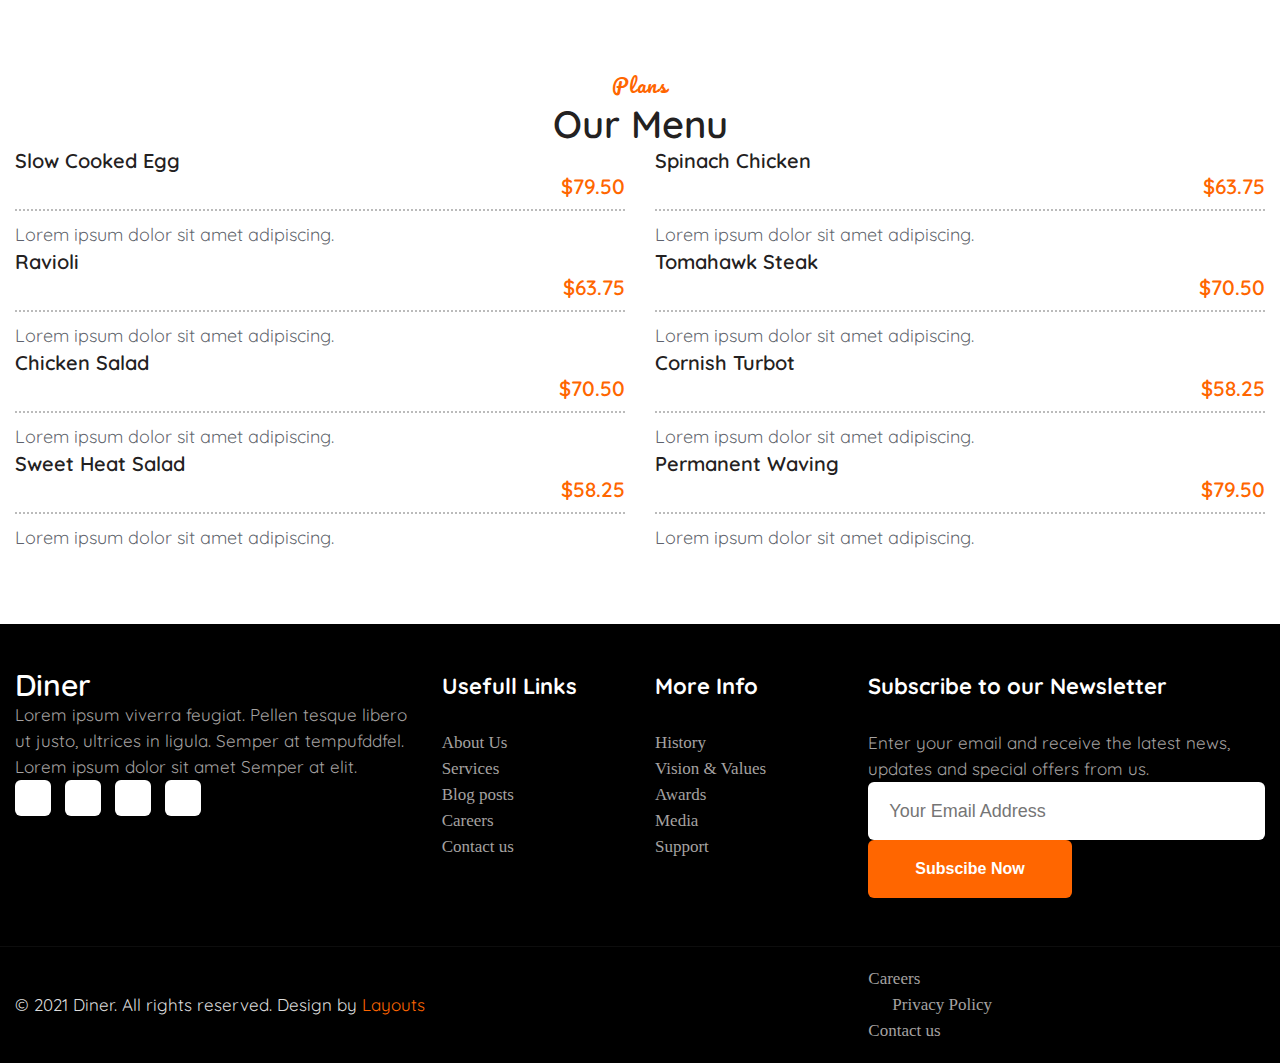
<file: services.html>
<!DOCTYPE html>
<html lang="en">

<head>
    <meta charset="UTF-8">
    <meta http-equiv="X-UA-Compatible" content="IE=edge">
    <meta name="viewport" content="width=device-width, initial-scale=1.0">
    <title>Services</title>
    <!-- FONT -->
    <link href="//fonts.googleapis.com/css2?family=Pacifico&display=swap" rel="stylesheet">
    <link href="//fonts.googleapis.com/css2?family=Quicksand:wght@300;400;500;600;700&display=swap" rel="stylesheet">
    <link href="https://fonts.googleapis.com/css2?family=Roboto:wght@300;400;500;600;700;800&display=swap" rel="stylesheet">
    <link href="//fonts.googleapis.com/css2?family=Jost:wght@300;400;600&;display=swap" rel="stylesheet">
    <!-- FONT AWESOME -->
    <link rel="stylesheet" href="https://cdnjs.cloudflare.com/ajax/libs/font-awesome/6.1.0/css/all.min.css" integrity="sha512-10/jx2EXwxxWqCLX/hHth/vu2KY3jCF70dCQB8TSgNjbCVAC/8vai53GfMDrO2Emgwccf2pJqxct9ehpzG+MTw==" crossorigin="anonymous" referrerpolicy="no-referrer">

    <!-- Bootstrap CSS -->
    <link href="https://cdn.jsdelivr.net/npm/bootstrap@5.1.3/dist/css/bootstrap.min.css" rel="stylesheet" integrity="sha384-1BmE4kWBq78iYhFldvKuhfTAU6auU8tT94WrHftjDbrCEXSU1oBoqyl2QvZ6jIW3" crossorigin="anonymous">

    <!-- animate -->
    <link rel="stylesheet" href="https://cdnjs.cloudflare.com/ajax/libs/animate.css/4.1.1/animate.min.css">
    <link rel="stylesheet" href="/Style/services.css">
</head>

<body>
    <!-- back-down-buy -->
    <div class="nav-index">
        <div class="pull-right toggle-right-sidebar">
            <span class="fa title-open-right-sidebar tooltipstered fa-angle-double-right"></span>
        </div>

        <div id="right-sidebar" class="right-sidebar-notifcations nav-collapse">
            <div class="bs-example bs-example-tabs right-sidebar-tab-notification" data-example-id="togglable-tabs">

                <div id="w3lDemoBar" class="w3l-demo-bar">
                    <div class="demo-btns">
                        <a href="#">
                            <div class="w3l-icon -back">
                                <span class="fa fa-arrow-left"></span>
                            </div>
                            <span class="w3l-text">Back</span>
                        </a>
                        <a href="#">
                            <div class="w3l-icon -download">
                                <span class="fa fa-download"></span>
                            </div>
                            <span class="w3l-text">Download</span>
                        </a>
                        <a href="#" class="no-margin-bottom-mobile">
                            <div class="w3l-icon -buy">
                                <span class="fa fa-shopping-cart"></span>
                            </div>
                            <span class="w3l-text">Buy</span>
                        </a>
                    </div>

                </div>
                <div class="right-sidebar-panel-content animated fadeInRight" tabindex="5003" style="overflow: hidden; outline: none;">
                </div>
            </div>
        </div>
    </div>
    <!-- back-down-buy -->
    <!--/banner-with-header-->
    <section class="header-banner" id="home">
        <div class="container">
            <div class="header_menu">
                <div class="header_logo">
                    <h1><a class="logo-brand" href="index.html">Diner </a></h1>
                </div>
                <div class="right-content">
                    <div class="search-bar">
                        <!--/search-right-->
                        <form class="search position-relative">
                            <input type="search" class="search__input" name="search" placeholder="Search here.." onload="equalWidth()" required="">
                            <span class="fa fa-search search__icon"></span>
                        </form>
                        <!--//search-right-->
                    </div>
                    <div class="mobile-nav-button text-center">
                        <button id="trigger-overlay" type="button"><i class="fa fa-bars" aria-hidden="true"></i></button>
                    </div>
                </div>
                <div class="overlay overlay-scale">
                    <button type="button" class="overlay-close"><i class="fa fa-times" aria-hidden="true"></i></button>
                    <nav>
                        <ul>
                            <li><a href="index.html">Home</a></li>
                            <li><a href="about.html" class="active">About</a></li>
                            <li><a href="services.html">Services</a></li>
                            <li><a href="blog.html">Blog</a></li>
                            <li><a href="error.html">404</a></li>
                            <li><a href="landing-single.html">Landing Page</a></li>
                            <li><a href="contact.html">Contact</a></li>
                            <li><a href="elements.html">Shot Codes</a></li>
                            <li><a href="email.html">Email</a></li>
                        </ul>
                    </nav>
                </div>
            </div>
            <!--/w3l-breadcrumb-->
            <div class="w3l-breadcrumb text-center">
                <ul class="breadcrumbs-custom-path">
                    <li><a href="index.html">Home</a></li>
                    <li class="active"><span class="fa fa-chevron-right mx-2" aria-hidden="true"></span> Services</li>
                </ul>
            </div>
            <!--/w3l-breadcrumb-->
        </div>

    </section>
    <div style="margin: 8px auto; display: block; text-align:center;">
    </div>
    <!-- content-1 -->
    <div class="content-1 py-5">
        <div class="container py-md-5">
            <div class="row content-1-grids">
                <div class="col-lg-5 content-1-left">
                    <div class="header-title">
                        <h6 class="title-subhny">Wht We Offer</h6>
                        <h3 class="title-w3l mb-4">
                            We found our creative space that is open for you.
                        </h3>
                    </div>
                </div>
                <div class="col-lg-7 content-1-right pl-lg-5 mt-lg-0 mt-3">
                    <p class="">Lorem ipsum viverra feugiat. Pellen tesque libero ut justo, ultrices in ligula. Semper at tempufddfel. Lorem ipsum dolor sit amet elit. Non quae, fugiat nihil ad. Lorem ipsum dolor sit amet. Lorem ipsum init dolor sit, amet elit. Dolor
                        ipsum non velit, culpa!Lorem ipsum init dolor sit.
                    </p>
                    <p class="mt-3">Lorem ipsum viverra feugiat. Pellen tesque libero ut justo, ultrices in ligula. Semper at tempufddfel. Lorem ipsum dolor sit amet elit. Non quae, fugiat nihil ad. Lorem ipsum dolor sit amet.
                    </p>
                </div>
            </div>
        </div>
    </div>
    <div style="margin: 8px auto; display: block; text-align:center;">
    </div>
    <!-- content-1 -->
    <!-- home-service -->
    <section id="features" class="home-services py-5">
        <div class="container py-lg-5 py-md-3 py-3">
            <div class="row">
                <div class="col-lg-4 col-md-6 col-sm-12">
                    <div class="box-wrap">
                        <div class="box-wrap-grid">
                            <div class="icon">
                                <span class="fa fa-users"></span>
                            </div>
                            <div class="info">
                                <p>01</p>
                                <h4><a href="#url">Soup</a></h4>
                            </div>
                        </div>
                        <p class="mt-3">Lorem ipsum dolor sit amet consectetur ipsum elit. Qui eligendi vitae sit.</p>
                    </div>
                </div>
                <div class="col-lg-4 col-md-6 col-sm-12 mt-md-0 mt-4">
                    <div class="box-wrap">
                        <div class="box-wrap-grid">
                            <div class="icon">
                                <span class="fa fa-shield"></span>
                            </div>
                            <div class="info">
                                <p>02</p>
                                <h4><a href="#url">Drinks</a></h4>

                            </div>
                        </div>
                        <p class="mt-3">Lorem ipsum dolor sit amet consectetur ipsum elit. Qui eligendi vitae sit.</p>
                    </div>
                </div>
                <div class="col-lg-4 col-md-6 col-sm-12 mt-lg-0 mt-4">
                    <div class="box-wrap">
                        <div class="box-wrap-grid">
                            <div class="icon">
                                <span class="fa fa-thermometer-full"></span>
                            </div>
                            <div class="info">
                                <p>03</p>
                                <h4><a href="#url">Pizza</a></h4>
                            </div>
                        </div>
                        <p class="mt-3">Lorem ipsum dolor sit amet consectetur ipsum elit. Qui eligendi vitae sit.</p>
                    </div>
                </div>
                <div class="col-lg-4 col-md-6 col-sm-12 mt-4">
                    <div class="box-wrap">
                        <div class="box-wrap-grid">
                            <div class="icon">
                                <span class="fa fa-american-sign-language-interpreting"></span>
                            </div>
                            <div class="info">
                                <p>04</p>
                                <h4><a href="#url">Breakfast</a></h4>
                            </div>
                        </div>
                        <p class="mt-3">Lorem ipsum dolor sit amet consectetur ipsum elit. Qui eligendi vitae sit.</p>
                    </div>
                </div>
                <div class="col-lg-4 col-md-6 col-sm-12 mt-4">
                    <div class="box-wrap">
                        <div class="box-wrap-grid">
                            <div class="icon">
                                <span class="fa fa-paint-brush"></span>
                            </div>
                            <div class="info">
                                <p>05</p>
                                <h4><a href="#url">Lunch</a></h4>
                            </div>
                        </div>
                        <p class="mt-3">Lorem ipsum dolor sit amet consectetur ipsum elit. Qui eligendi vitae sit.</p>
                    </div>
                </div>
                <div class="col-lg-4 col-md-6 col-sm-12 mt-4">
                    <div class="box-wrap">
                        <div class="box-wrap-grid">
                            <div class="icon">
                                <span class="fa fa-eraser"></span>
                            </div>
                            <div class="info">
                                <p>06</p>
                                <h4><a href="#url">Dinner</a></h4>
                            </div>
                        </div>
                        <p class="mt-3">Lorem ipsum dolor sit amet consectetur ipsum elit. Qui eligendi vitae sit.</p>
                    </div>
                </div>
            </div>
        </div>
    </section>
    <div style="margin: 8px auto; display: block; text-align:center;">
    </div>
    <!-- home-service -->
    <!-- middle -->
    <div class="middle py-5">
        <div class="container pt-lg-2 pb-lg-4 py-4">
            <div class="welcome-left text-center py-lg-5">
                <h3 class="hny-title px-lg-5">Deliciousness jumping into the mouth.</h3>
                <div class="middle-buttons pb-lg-5">
                    <a href="about.html" class="btn btn-style btn-white mt-sm-5 mt-4 mr-lg-4 mr-2">Read More <span class="fa fa-chevron-right ml-2" aria-hidden="true"></span></a>
                    <a href="contact.html" class="btn btn-style btn-primary mt-sm-5 mt-4">Contact Us <span class="fa fa-chevron-right ml-2" aria-hidden="true"></span></a>
                </div>
            </div>
        </div>
    </div>
    <div style="margin: 8px auto; display: block; text-align:center;">
    </div>
    <!-- middle -->
    <!-- home-service id -->
    <section id="pricing" class="home-services pricing-sec py-5">
        <div class="container py-lg-5 py-md-3 py-2">
            <div class="header-title text-center">
                <h6 class="title-subhny">Plans</h6>
                <h3 class="title-w3l mb-5">
                    Our Menu
                </h3>
            </div>
            <div class="row">
                <div class="col-lg-6 menu-section pr-lg-5">
                    <!-- Item starts -->
                    <div class="menu-item">

                        <div class="mb-4">
                            <div class="row border-dot no-gutters">
                                <div class="col-8 menu-item-name">
                                    <h6>Slow Cooked Egg
                                    </h6>
                                </div>
                                <div class="col-4 menu-item-price text-right">
                                    <h6>$79.50</h6>
                                </div>
                            </div>
                            <div class="menu-item-description">
                                <p>Lorem ipsum dolor sit amet adipiscing.</p>
                            </div>
                        </div>
                    </div>
                    <!-- Item ends -->
                    <!-- Item starts -->
                    <div class="menu-item">

                        <div class="mb-4">
                            <div class="row border-dot no-gutters">
                                <div class="col-8 menu-item-name">
                                    <h6>Ravioli
                                    </h6>
                                </div>
                                <div class="col-4 menu-item-price text-right">
                                    <h6>$63.75</h6>
                                </div>
                            </div>
                            <div class="menu-item-description">
                                <p>Lorem ipsum dolor sit amet adipiscing.</p>
                            </div>
                        </div>
                    </div>
                    <!-- Item ends -->
                    <!-- Item starts -->
                    <div class="menu-item">

                        <div class="mb-4">
                            <div class="row border-dot no-gutters">
                                <div class="col-8 menu-item-name">
                                    <h6>Chicken Salad</h6>
                                </div>
                                <div class="col-4 menu-item-price text-right">
                                    <h6>$70.50</h6>
                                </div>
                            </div>
                            <div class="menu-item-description">
                                <p>Lorem ipsum dolor sit amet adipiscing.</p>
                            </div>
                        </div>
                    </div>
                    <!-- Item ends -->
                    <!-- Item starts -->
                    <div class="menu-item">

                        <div class="">
                            <div class="row border-dot no-gutters">
                                <div class="col-8 menu-item-name">
                                    <h6>Sweet Heat Salad
                                    </h6>
                                </div>
                                <div class="col-4 menu-item-price text-right">
                                    <h6>$58.25</h6>
                                </div>
                            </div>
                            <div class="menu-item-description">
                                <p>Lorem ipsum dolor sit amet adipiscing.</p>
                            </div>
                        </div>
                    </div>
                    <!-- Item ends -->
                </div>
                <div class="col-lg-6 menu-section">

                    <!-- Item starts -->
                    <div class="menu-item">

                        <div class="mb-4">
                            <div class="row border-dot no-gutters">
                                <div class="col-8 menu-item-name">
                                    <h6>Spinach Chicken</h6>
                                </div>
                                <div class="col-4 menu-item-price text-right">
                                    <h6>$63.75</h6>
                                </div>
                            </div>
                            <div class="menu-item-description">
                                <p>Lorem ipsum dolor sit amet adipiscing.</p>
                            </div>
                        </div>
                    </div>
                    <!-- Item ends -->
                    <!-- Item starts -->
                    <div class="menu-item">

                        <div class="mb-4">
                            <div class="row border-dot no-gutters">
                                <div class="col-8 menu-item-name">
                                    <h6>Tomahawk Steak</h6>
                                </div>
                                <div class="col-4 menu-item-price text-right">
                                    <h6>$70.50</h6>
                                </div>
                            </div>
                            <div class="menu-item-description">
                                <p>Lorem ipsum dolor sit amet adipiscing.</p>
                            </div>
                        </div>
                    </div>
                    <!-- Item ends -->
                    <!-- Item starts -->
                    <div class="menu-item">

                        <div class="mb-4">
                            <div class="row border-dot no-gutters">
                                <div class="col-8 menu-item-name">
                                    <h6>Cornish Turbot
                                    </h6>
                                </div>
                                <div class="col-4 menu-item-price text-right">
                                    <h6>$58.25</h6>
                                </div>
                            </div>
                            <div class="menu-item-description">
                                <p>Lorem ipsum dolor sit amet adipiscing.</p>
                            </div>
                        </div>
                    </div>
                    <!-- Item ends -->
                    <!-- Item starts -->
                    <div class="menu-item">
                        <div class="mb-">
                            <div class="row border-dot no-gutters">
                                <div class="col-8 menu-item-name">
                                    <h6>Permanent Waving</h6>
                                </div>
                                <div class="col-4 menu-item-price text-right">
                                    <h6>$79.50</h6>
                                </div>
                            </div>
                            <div class="menu-item-description">
                                <p>Lorem ipsum dolor sit amet adipiscing.</p>
                            </div>
                        </div>
                    </div>
                    <!-- Item ends -->
                </div>
            </div>
        </div>
    </section>
    <div style="margin: 8px auto; display: block; text-align:center;">
    </div>
    <!-- home-service id -->
    <!-- footer -->
    <section class="w3l-footer-29-main">
        <div class="footer-29 py-5">
            <div class="container py-lg-4">
                <div class="row footer-top-29">
                    <div class="col-lg-4 col-md-6 col-sm-7 footer-list-29 footer-1 pr-lg-5">
                        <div class="footer-logo mb-3">
                            <h2><a class="navbar-brand" href="index.html">Diner</a></h2>
                        </div>
                        <p>Lorem ipsum viverra feugiat. Pellen tesque libero ut justo, ultrices in ligula. Semper at tempufddfel. Lorem ipsum dolor sit amet Semper at elit.</p>
                        <div class="main-social-footer-29 mt-4">
                            <a href="#facebook" class="facebook"><span class="fa-brands fa-facebook-f"></span></a>
                            <a href="#twitter" class="twitter"><span class="fa-brands fa-twitter"></span></a>
                            <a href="#instagram" class="instagram"><span class="fa-brands fa-instagram"></span></a>
                            <a href="#linkedin" class="linkedin"><span class="fa-brands fa-linkedin-in"></span></a>

                        </div>
                    </div>
                    <div class="col-lg-2 col-md-6 col-sm-5 col-6 footer-list-29 footer-2 mt-sm-0 mt-5">
                        <ul>
                            <h6 class="footer-title-29">Usefull Links</h6>
                            <li><a href="about.html">About Us</a></li>
                            <li><a href="services.html">Services</a></li>
                            <li><a href="blog.html"> Blog posts</a></li>
                            <li><a href="#careers"> Careers</a></li>
                            <li><a href="contact.html">Contact us</a></li>
                        </ul>
                    </div>
                    <div class="col-lg-2 col-md-6 col-sm-5 col-6 footer-list-29 footer-3 mt-lg-0 mt-5">
                        <h6 class="footer-title-29">More Info</h6>
                        <ul>
                            <li><a href="#history">History</a></li>
                            <li><a href="#vision">Vision &amp; Values</a></li>
                            <li><a href="#award">Awards</a></li>
                            <li><a href="#media"> Media</a></li>
                            <li><a href="#support"> Support</a></li>
                        </ul>

                    </div>
                    <div class="col-lg-4 col-md-6 col-sm-7 footer-list-29 footer-4 mt-lg-0 mt-5">
                        <h6 class="footer-title-29">Subscribe to our Newsletter </h6>
                        <p>Enter your email and receive the latest news, updates and special offers from us.</p>
                        <form action="#" class="subscribe mt-4" method="post">
                            <input type="email" name="email" placeholder="Your Email Address" required="">
                            <button class="btn btn-style btn-primary w-100 mt-3">Subscibe Now</button>
                        </form>
                    </div>
                </div>
            </div>
        </div>
    </section>
    <!-- footer -->
    <section class="w3l-copyright">
        <div class="container">
            <div class="row bottom-copies">
                <p class="col-lg-8 copy-footer-29">© 2021 Diner. All rights reserved. Design by <a href="#" target="_blank">
            Layouts</a></p>

                <div class="col-lg-4 footer-list-29">
                    <ul class="d-flex text-lg-right">
                        <li><a href="#careers"> Careers</a></li>
                        <li class="mx-lg-5 mx-md-4 mx-3"><a href="#privacymy-lg-0 my-4">Privacy Policy</a></li>
                        <li><a href="contact.html">Contact us</a></li>
                    </ul>
                </div>

            </div>
        </div>

        <!-- move top -->
        <button onclick="topFunction()" id="movetop" title="Go to top" style="display: none;">
      ⤴
    </button>

        <!-- /move top -->
    </section>
</body>

</html>
</file>
<file: Style/blog.css>
* {
    margin: 0;
    padding: 0;
    box-sizing: border-box;
}

ul {
    list-style: none;

    margin: 0;
    padding: 0;

}

body a,
button,
.btn {
    cursor: pointer !important;
}

.pt-5,
.py-5 {
    padding-top: 3rem !important;
}

.pb-5,
.py-5 {
    padding-bottom: 3rem !important;
}

:root {
    --primary-color: #ff6600;
    --secondary-color: #ffc600;
    --font-color: rgba(22, 28, 45, 0.7);
    --bg-color: #fff;
    --heading-color: #232121;
    --border-radius: 6px;
    --border-radius-full: 35px;
    --border-color: transparent;
    --border-color-light: #eee;
    --nav-color: #232121;
    --dropdown-color: #fff;
    --iframe-filter: grayscale(0%);
    --bg-light: rgba(130, 115, 252, .05);
    --bg-grey: #f7f7f7;
    --footer-bg: #000;
    --card-bg: #fff;
}

p {
    margin: 0;
    padding: 0;
    font-size: 18px;
    line-height: 28px;
    color: var(--font-color);
    font-family: 'Quicksand', sans-serif;
}

h1,
h2,
h3,
h4,
h5,
h6 {
    margin: 0;
    padding: 0;
    color: #232121;
    font-family: 'Quicksand', sans-serif;
}

button,
input,
select,
label,
li,
span {
    -webkit-appearance: none;
    outline: none;
    font-family: 'Quicksand', sans-serif;
}

.text-center {
    text-align: center !important;
}

.text-right {
    text-align: right !important;
}

.title-subhny {
    font-size: 20px;
    font-weight: 400;
    line-height: 30px;
    letter-spacing: 1px;
    color: #ff6600;
    display: block;
    font-family: 'Pacifico', cursive;
}

.title-w3l {
    font-size: 38px;
    line-height: 48px;
    font-weight: 600;
}

.row {
    display: flex;
    flex-wrap: wrap;
    margin-right: -15px;
    margin-left: -15px;
}

.card-body {
    flex: 1 1 auto;
    min-height: 1px;
    padding: 1.25rem;
}

a {
    color: var(--primary-color);
    text-decoration: none;
    background-color: transparent;
}

a,
a:hover {
    text-decoration: none;
}


.col-1,
.col-2,
.col-3,
.col-4,
.col-5,
.col-6,
.col-7,
.col-8,
.col-9,
.col-10,
.col-11,
.col-12,
.col,
.col-auto,
.col-sm-1,
.col-sm-2,
.col-sm-3,
.col-sm-4,
.col-sm-5,
.col-sm-6,
.col-sm-7,
.col-sm-8,
.col-sm-9,
.col-sm-10,
.col-sm-11,
.col-sm-12,
.col-sm,
.col-sm-auto,
.col-md-1,
.col-md-2,
.col-md-3,
.col-md-4,
.col-md-5,
.col-md-6,
.col-md-7,
.col-md-8,
.col-md-9,
.col-md-10,
.col-md-11,
.col-md-12,
.col-md,
.col-md-auto,
.col-lg-1,
.col-lg-2,
.col-lg-3,
.col-lg-4,
.col-lg-5,
.col-lg-6,
.col-lg-7,
.col-lg-8,
.col-lg-9,
.col-lg-10,
.col-lg-11,
.col-lg-12,
.col-lg,
.col-lg-auto,
.col-xl-1,
.col-xl-2,
.col-xl-3,
.col-xl-4,
.col-xl-5,
.col-xl-6,
.col-xl-7,
.col-xl-8,
.col-xl-9,
.col-xl-10,
.col-xl-11,
.col-xl-12,
.col-xl,
.col-xl-auto {
    position: relative;
    width: 100%;
    padding-right: 15px;
    padding-left: 15px;
}


.icon span.fa {
    color: #ff6600;
    font-size: 25px;
    line-height: 70px;
}

.btn-white {
    background: transparent;
    border: 2px solid #fff;
    color: #fff;
}

.btn-primary {
    color: #fff;
    background-color: #ff6600;
    border: 2px solid #ff6600;
}

.btn-style,
.btn-white {
    padding: 12px 45px;
    font-size: 16px;
    line-height: 30px;
    font-weight: 700;
    transition: 0.3s ease-in;
    border-radius: var(--border-radius);
    border: 2px solid transparent;
}


.card {
    position: relative;
    display: flex;
    flex-direction: column;
    min-width: 0;
    word-wrap: break-word;
    background-color: #fff;
    background-clip: border-box;
    border: 1px solid rgba(0, 0, 0, 0.125);
    border-radius: 0.25rem;
}


.radius-image {
    border-radius: var(--boder-radius);
}


/***************************** SIDE BAR********************************************/
.pull-right {
    float: right;
    position: fixed;
    right: 0px;
    top: 70px;
    width: 90px;
    z-index: 99999;
    text-align: center;
}

.toggle-right-sidebar span {
    background: #0D1326;
    width: 50px;
    height: 50px;
    line-height: 50px;
    text-align: center;
    color: #e6ebff;
    border-radius: 50px;
    font-size: 26px;
    cursor: pointer;
    opacity: .5;
}

#right-sidebar {
    width: 90px;
    position: fixed;
    height: 100%;
    z-index: 1000;
    right: 0px;
    top: 0;
    margin-top: 60px;
    transition: all .5s ease-in-out;
    overflow-y: auto;
}

#w3lDemoBar.w3l-demo-bar {
    top: 0;
    right: 0;
    bottom: 0;
    z-index: 9999;
    padding: 40px 5px;
    padding-top: 70px;
    margin-bottom: 70px;
    background: #0D1326;
    border-top-left-radius: 9px;
    border-bottom-left-radius: 9px;
}

#w3lDemoBar.w3l-demo-bar .demo-btns {
    border-top: 1px solid #41414d;
    padding-top: 30px;
}

#w3lDemoBar.w3l-demo-bar a {
    display: block;
    color: #e6ebff;
    text-decoration: none;
    line-height: 24px;
    opacity: .6;
    margin-bottom: 20px;
    text-align: center;
}

/*******************************  HEADER **********************************/
.header-banner {
    background-size: cover;
    background-image: linear-gradient(to right, rgb(236 98 6 / 98%), rgb(5 3 0 / 83%)), url(../images/banner2.jpg);
    background-repeat: no-repeat, no-repeat, no-repeat;
    background-position: center;
    background-attachment: fixed;
    min-height: 350px;
}

.container {
    width: 100%;
    padding-right: 15px;
    padding-left: 15px;
    margin-right: auto;
    margin-left: auto;
}

.header_menu {
    display: grid;
    grid-template-columns: 4fr 1fr;
    grid-gap: 20px;
    padding: 40px 0 20px 0;
    align-items: center;
}

.border-dot {
    padding-bottom: 10px;
    border-bottom: 2px dotted #bbb;
}

.menu-item-price h6 {
    font-weight: 600;
    font-size: 1.3em;
    color: var(--primary-color);
}

.menu-item-description p {
    margin-top: 10px;
}

.no-gutters {
    margin-right: 0;
    margin-left: 0;
}

.no-gutters>.col,
.no-gutters>[class*="col-"] {
    padding-right: 0;
    padding-left: 0;
}

.search-bar {
    display: flex;
}

h1 a.logo-brand {
    margin: 0;
    padding: 0;
    font-size: 36px;
    font-weight: 700;
    color: #fff;
}

.right-content {
    display: grid;
    grid-template-columns: 1fr 1fr 1fr;
    grid-gap: 20px;
    align-items: center;
}

.right-content .search-bar .search .search__input {
    display: flex;
    flex: 1;
    padding: 10px 50px 10px 20px;
    height: 45px;
    font-size: 16px;
    color: var(--font-color);
    border: none;
    font-weight: 400;
    border-radius: 6px;
    position: relative;
    right: 0;
    background: var(--bg-color);
    outline: 0;
    border: 1px solid var(--bg-color);
}


.right-content .search-bar .search .search__icon {
    position: absolute;
    right: 20px;
    font-size: 15px;
    top: 15px;
    cursor: pointer;
}

button#trigger-overlay {
    outline: none;
    border: none;
    background: none;
    text-align: center;
    color: #fbfdfb;
    font-size: 1.95em;
    padding: 0 8px;
}

i.fa-moon {
    color: #eee;
    font-size: 20px;
}

.header-banner .bannerhny-info {
    max-width: 600px;
    text-align: left;
    margin-top: 100px;
}

.header-banner .bannerhny-info h3 {
    font-size: 54px;
    line-height: 64px;
    font-weight: 600;
    text-transform: capitalize;
    color: #fff;
}

.header-banner .bannerhny-info p {
    font-size: 16px;
    line-height: 28px;
    color: #fff;
}



.content-1 p {
    margin: 0;
    padding: 0;
    font-size: 18px;
    line-height: 28px;
    color: rgba(22, 28, 45, 0.7);
    font-family: 'Quicksand', sans-serif;
}

.overlay-scale {
    visibility: hidden;
    opacity: 0;
    transform: scale(0.9);
    transition: transform 0.2s, opacity 0.2s, visibility 0s 0.2s;
}

.overlay {
    position: fixed;
    width: 100%;
    height: 100%;
    top: 0;
    left: 0;
    background: rgb(6 3 0 / 77%);
}

.overlay .overlay-close {
    width: 40px;
    height: 40px;
    position: absolute;
    right: 40px;
    top: 40px;
    overflow: hidden;
    border: none;
    background: var(--primary-color);
    color: #fff;
    border-radius: var(--border-radius);
}

.overlay nav {
    text-align: center;
    position: relative;
    top: 50%;
    height: 60%;
    -webkit-transform: translateY(-50%);
    transform: translateY(-50%);
}

.header-banner ul.breadcrumbs-custom-path {
    padding-top: 81px;
}

.header-banner .breadcrumbs-custom-path li {
    position: relative;
    display: inline-block;
    vertical-align: middle;
    font-size: 18px;
    line-height: 1.5;
    font-weight: 600;
    color: #fff;
    text-transform: capitalize;
    list-style: none;
}

/* blog */
.blog-blogpots .card {
    position: relative;
    word-wrap: break-word;
    background-color: transparent;
    background-clip: border-box;
    border: none;
    border-radius: 0;
}

.blog-blogpots .card-header {
    border: none;
}

.blog-blogpots a.post-img-anchor {
    width: 100%;
    min-height: 100%;
    -o-object-fit: cover;
    object-fit: cover;
    -o-object-position: center;
    object-position: center;
}

.blog-blogpots .p-meta-info img {
    width: 40px;
    height: 40px;
    display: block;
    overflow: hidden;
    border-radius: 50%;
}

.blog-blogpots .post-pos {
    position: absolute;
    bottom: 10px;
    left: 10px;
}

.blog-blogpots a.receipe {
    background: var(--primary-color);
    color: #fff;
    padding: 3px 20px;
    border-radius: 35px;
    font-weight: 700;
    font-size: 12px;
    margin-bottom: 5px;
    display: inline-block;
    letter-spacing: .05em;
}

.blog-blogpots .meta-info {
    opacity: 1;
    color: #fff;
    margin-left: 10px;
    font-size: 15px;
    letter-spacing: .02em;
}

.blog-blogpots a.blog-desc {
    display: block;
    font-size: 24px;
    line-height: 34px;
    font-weight: 600;
    color: var(--heading-color);
    margin-top: 25px;
    margin-bottom: 15px;
    transition: .3s ease;
    -webkit-transition: .3s ease;
    -ms-transition: .3s ease;
    -o-transition: .3s ease;
}

.blog-blogpots .p-meta-info a {
    font-weight: 700;
    color: var(--heading-color);
    letter-spacing: .02em;
}

.blog-blogpots .p-footer {
    display: grid;
    grid-auto-flow: column;
    justify-content: space-between;
    align-items: center;
}

.blog-blogpots .p-meta-info {
    display: grid;
    align-items: center;
    grid-auto-flow: column;
    grid-gap: 10px;
    justify-content: flex-start;
}

.blog-blogpots a.read {
    text-transform: capitalize;
    font-size: 16px;
    font-weight: 700;
    letter-spacing: .02em;
    color: var(--heading-color);
    opacity: .9;
}
ul.page-pagination li {
    display: inline-block;
    margin-right: 5px;
  }
  ul.page-pagination li span.current {
    display: block;
    padding: 8px 16px;
    color: #fff;
    border: 1px solid var(--primary-color);
    border-radius: var(--border-radius);
    font-weight: 700;
    background: var(--primary-color);
    transition: background-color .15s linear, color .15s linear;
    box-shadow: 0 25px 98px 0 rgba(19, 19, 19, 0.03);
  }

  ul.page-pagination li a.page-numbers,
ul.page-pagination li a.next {
  display: block;
  padding: 8px 16px;
  background-color: var(--bg-grey);
  border: 1px solid var(--border-color-light);
  border-radius: var(--border-radius);
  font-weight: 700;
  color: var(--font-color);
  transition: background-color .15s linear, color .15s linear;
  box-shadow: 0 25px 98px 0 rgba(19, 19, 19, 0.03);
}
ul.page-pagination li a.page-numbers:hover,
ul.page-pagination li a.next:hover {
  background-color: var(--bg-color);
  color: var(--primary-color);
  border: 1px solid var(--primary-color);
}
.sidebar-widget {
    margin-bottom: 40px;
    padding: 40px 30px;
    background: var(--bg-color);
    border-radius: var(--border-radius);
}

.sidebar-widget .title-left {
    font-size: 26px;
    line-height: 38px;
    font-weight: 600;
}

.sidebar-widget article.post {
    display: grid;
    grid-template-columns: 100px 1fr;
    grid-gap: 15px;
    margin-bottom: 15px;
    align-items: center;
}

.sidebar-widget article.post-recipe {
    display: grid;
    grid-template-columns: 1fr 1fr;
    grid-gap: 20px;
}

.sidebar-widget .text-small a {
    display: block;
    font-size: 17px;
    line-height: 22px;
    font-weight: 700;
    color: var(--heading-color);
    margin-top: 10px;
}

.sidebar-widget article.post:last-child {
    margin-bottom: 0px;
}

.sidebar-widget article.post img {
    border-radius: var(--border-radius);
}

.sidebar-widget .text a {
    font-size: 20px;
    line-height: 28px;
    display: inline-block;
    margin-bottom: 10px;
    font-weight: 700;
    color: var(--heading-color);
    transition: all 0.3s ease;
    -moz-transition: all 0.3s ease;
    -webkit-transition: all 0.3s ease;
    -ms-transition: all 0.3s ease;
    -o-transition: all 0.3s ease;
}

.sidebar-widget .blog-cat li a:before {
    display: inline-block;
    color: var(--primary-color);
    font-family: 'FontAwesome';
    content: "";
    width: 8px;
    height: 8px;
    background-color: var(--font-color);
    position: absolute;
    top: 20px;
    left: 0px;
    border: 1px solid var(--bg-grey);
    opacity: .3;
}

.sidebar-widget .blog-cat li a {
    position: relative;
    color: var(--font-color);
    font-size: 19px;
    font-weight: 500;
    display: block;
    padding: 10px 15px 10px 20px;
}

.sidebar-widget .blog-cat li.active a,
.sidebar-widget .blog-cat li a:hover {
    color: var(--primary-color);
}

.sidebar-widget .blog-cat li a:hover::before {
    opacity: 1;
}

/* footer */
.w3l-footer-29-main {
    background: var(--footer-bg);
}

.w3l-footer-29-main p {
    font-size: 17px;
    line-height: 26px;
    color: #a5a2a1;
}

.w3l-footer-29-main a.navbar-brand {
    font-size: 30px;
    font-weight: 600;
    text-transform: capitalize;
    color: #fff;
    padding: 0;
}


.w3l-footer-29-main h6.footer-title-29 {
    font-size: 22px;
    line-height: 28px;
    margin-bottom: 30px;
    font-weight: 700;
    position: relative;
    color: #fff;
}

.w3l-footer-29-main .footer-list-29 ul li a,
.w3l-footer-29-main .footer-list-29 ul li p,
.w3l-copyright .footer-list-29 ul li a,
.w3l-footer-29-main a {
    font-size: 17px;
    line-height: 26px;
    color: #a5a2a1;
}

.w3l-footer-29-main input[type="email"] {
    padding: 14px 20px;
    font-size: 18px;
    line-height: 28px;
    border: 1px solid transparent;
    outline: none;
    width: 100%;
    color: var(--font-color);
    background: var(--bg-color);
    border-radius: var(--border-radius);
}

.w3l-copyright {
    padding: 1.2em 0;
    background: var(--footer-bg);
    border-top: 1px solid rgb(255 255 255 / 5%);
}

.w3l-copyright p.copy-footer-29 {
    align-self: center;
    color: #ddd;
    font-size: 17px;
}

.fa-brands,
.fab {
    font-family: "Font Awesome 6 Brands";
    font-weight: 400;
    color: var(--primary-color);
    margin-right: 10px;
    display: inline-block;
    text-align: center;
    font-size: 16px;
    background: var(--bg-color);
    width: 36px;
    height: 36px;
    line-height: 36px;
    border-radius: var(--border-radius);
    transition: 0.3s;
}





@media (min-width: 992px) {
    .m-lg-0 {
        margin: 0 !important;
    }

    .mt-lg-0,
    .my-lg-0 {
        margin-top: 0 !important;
    }

    .mr-lg-0,
    .mx-lg-0 {
        margin-right: 0 !important;
    }

    .mb-lg-0,
    .my-lg-0 {
        margin-bottom: 0 !important;
    }

    .ml-lg-0,
    .mx-lg-0 {
        margin-left: 0 !important;
    }

    .m-lg-1 {
        margin: 0.25rem !important;
    }

    .mt-lg-1,
    .my-lg-1 {
        margin-top: 0.25rem !important;
    }

    .mr-lg-1,
    .mx-lg-1 {
        margin-right: 0.25rem !important;
    }

    .mb-lg-1,
    .my-lg-1 {
        margin-bottom: 0.25rem !important;
    }

    .ml-lg-1,
    .mx-lg-1 {
        margin-left: 0.25rem !important;
    }

    .m-lg-2 {
        margin: 0.5rem !important;
    }

    .mt-lg-2,
    .my-lg-2 {
        margin-top: 0.5rem !important;
    }

    .mr-lg-2,
    .mx-lg-2 {
        margin-right: 0.5rem !important;
    }

    .mb-lg-2,
    .my-lg-2 {
        margin-bottom: 0.5rem !important;
    }

    .ml-lg-2,
    .mx-lg-2 {
        margin-left: 0.5rem !important;
    }

    .m-lg-3 {
        margin: 1rem !important;
    }

    .mt-lg-3,
    .my-lg-3 {
        margin-top: 1rem !important;
    }

    .mr-lg-3,
    .mx-lg-3 {
        margin-right: 1rem !important;
    }

    .mb-lg-3,
    .my-lg-3 {
        margin-bottom: 1rem !important;
    }

    .ml-lg-3,
    .mx-lg-3 {
        margin-left: 1rem !important;
    }

    .m-lg-4 {
        margin: 1.5rem !important;
    }

    .mt-lg-4,
    .my-lg-4 {
        margin-top: 1.5rem !important;
    }

    .mr-lg-4,
    .mx-lg-4 {
        margin-right: 1.5rem !important;
    }

    .mb-lg-4,
    .my-lg-4 {
        margin-bottom: 1.5rem !important;
    }

    .ml-lg-4,
    .mx-lg-4 {
        margin-left: 1.5rem !important;
    }

    .m-lg-5 {
        margin: 3rem !important;
    }

    .mt-lg-5,
    .my-lg-5 {
        margin-top: 3rem !important;
    }

    .mr-lg-5,
    .mx-lg-5 {
        margin-right: 3rem !important;
    }

    .mb-lg-5,
    .my-lg-5 {
        margin-bottom: 3rem !important;
    }

    .ml-lg-5,
    .mx-lg-5 {
        margin-left: 3rem !important;
    }

    .p-lg-0 {
        padding: 0 !important;
    }

    .pt-lg-0,
    .py-lg-0 {
        padding-top: 0 !important;
    }

    .pr-lg-0,
    .px-lg-0 {
        padding-right: 0 !important;
    }

    .pb-lg-0,
    .py-lg-0 {
        padding-bottom: 0 !important;
    }

    .pl-lg-0,
    .px-lg-0 {
        padding-left: 0 !important;
    }

    .p-lg-1 {
        padding: 0.25rem !important;
    }

    .pt-lg-1,
    .py-lg-1 {
        padding-top: 0.25rem !important;
    }

    .pr-lg-1,
    .px-lg-1 {
        padding-right: 0.25rem !important;
    }

    .pb-lg-1,
    .py-lg-1 {
        padding-bottom: 0.25rem !important;
    }

    .pl-lg-1,
    .px-lg-1 {
        padding-left: 0.25rem !important;
    }

    .p-lg-2 {
        padding: 0.5rem !important;
    }

    .pt-lg-2,
    .py-lg-2 {
        padding-top: 0.5rem !important;
    }

    .pr-lg-2,
    .px-lg-2 {
        padding-right: 0.5rem !important;
    }

    .pb-lg-2,
    .py-lg-2 {
        padding-bottom: 0.5rem !important;
    }

    .pl-lg-2,
    .px-lg-2 {
        padding-left: 0.5rem !important;
    }

    .p-lg-3 {
        padding: 1rem !important;
    }

    .pt-lg-3,
    .py-lg-3 {
        padding-top: 1rem !important;
    }

    .pr-lg-3,
    .px-lg-3 {
        padding-right: 1rem !important;
    }

    .pb-lg-3,
    .py-lg-3 {
        padding-bottom: 1rem !important;
    }

    .pl-lg-3,
    .px-lg-3 {
        padding-left: 1rem !important;
    }

    .p-lg-4 {
        padding: 1.5rem !important;
    }

    .pt-lg-4,
    .py-lg-4 {
        padding-top: 1.5rem !important;
    }

    .pr-lg-4,
    .px-lg-4 {
        padding-right: 1.5rem !important;
    }

    .pb-lg-4,
    .py-lg-4 {
        padding-bottom: 1.5rem !important;
    }

    .pl-lg-4,
    .px-lg-4 {
        padding-left: 1.5rem !important;
    }

    .p-lg-5 {
        padding: 3rem !important;
    }

    .pt-lg-5,
    .py-lg-5 {
        padding-top: 3rem !important;
    }

    .pr-lg-5,
    .px-lg-5 {
        padding-right: 3rem !important;
    }

    .pb-lg-5,
    .py-lg-5 {
        padding-bottom: 3rem !important;
    }

    .pl-lg-5,
    .px-lg-5 {
        padding-left: 3rem !important;
    }

    .m-lg-n1 {
        margin: -0.25rem !important;
    }

    .mt-lg-n1,
    .my-lg-n1 {
        margin-top: -0.25rem !important;
    }

    .mr-lg-n1,
    .mx-lg-n1 {
        margin-right: -0.25rem !important;
    }

    .mb-lg-n1,
    .my-lg-n1 {
        margin-bottom: -0.25rem !important;
    }

    .ml-lg-n1,
    .mx-lg-n1 {
        margin-left: -0.25rem !important;
    }

    .m-lg-n2 {
        margin: -0.5rem !important;
    }

    .mt-lg-n2,
    .my-lg-n2 {
        margin-top: -0.5rem !important;
    }

    .mr-lg-n2,
    .mx-lg-n2 {
        margin-right: -0.5rem !important;
    }

    .mb-lg-n2,
    .my-lg-n2 {
        margin-bottom: -0.5rem !important;
    }

    .ml-lg-n2,
    .mx-lg-n2 {
        margin-left: -0.5rem !important;
    }

    .m-lg-n3 {
        margin: -1rem !important;
    }

    .mt-lg-n3,
    .my-lg-n3 {
        margin-top: -1rem !important;
    }

    .mr-lg-n3,
    .mx-lg-n3 {
        margin-right: -1rem !important;
    }

    .mb-lg-n3,
    .my-lg-n3 {
        margin-bottom: -1rem !important;
    }

    .ml-lg-n3,
    .mx-lg-n3 {
        margin-left: -1rem !important;
    }

    .m-lg-n4 {
        margin: -1.5rem !important;
    }

    .mt-lg-n4,
    .my-lg-n4 {
        margin-top: -1.5rem !important;
    }

    .mr-lg-n4,
    .mx-lg-n4 {
        margin-right: -1.5rem !important;
    }

    .mb-lg-n4,
    .my-lg-n4 {
        margin-bottom: -1.5rem !important;
    }

    .ml-lg-n4,
    .mx-lg-n4 {
        margin-left: -1.5rem !important;
    }

    .m-lg-n5 {
        margin: -3rem !important;
    }

    .mt-lg-n5,
    .my-lg-n5 {
        margin-top: -3rem !important;
    }

    .mr-lg-n5,
    .mx-lg-n5 {
        margin-right: -3rem !important;
    }

    .mb-lg-n5,
    .my-lg-n5 {
        margin-bottom: -3rem !important;
    }

    .ml-lg-n5,
    .mx-lg-n5 {
        margin-left: -3rem !important;
    }

    .m-lg-auto {
        margin: auto !important;
    }

    .mt-lg-auto,
    .my-lg-auto {
        margin-top: auto !important;
    }

    .mr-lg-auto,
    .mx-lg-auto {
        margin-right: auto !important;
    }

    .mb-lg-auto,
    .my-lg-auto {
        margin-bottom: auto !important;
    }

    .ml-lg-auto,
    .mx-lg-auto {
        margin-left: auto !important;
    }
}

@media (min-width: 992px) {
    .col-lg {
        flex-basis: 0;
        flex-grow: 1;
        max-width: 100%;
    }

    .row-cols-lg-1>* {
        flex: 0 0 100%;
        max-width: 100%;
    }

    .row-cols-lg-2>* {
        flex: 0 0 50%;
        max-width: 50%;
    }

    .row-cols-lg-3>* {
        flex: 0 0 33.33333%;
        max-width: 33.33333%;
    }

    .row-cols-lg-4>* {
        flex: 0 0 25%;
        max-width: 25%;
    }

    .row-cols-lg-5>* {
        flex: 0 0 20%;
        max-width: 20%;
    }

    .row-cols-lg-6>* {
        flex: 0 0 16.66667%;
        max-width: 16.66667%;
    }

    .col-lg-auto {
        flex: 0 0 auto;
        width: auto;
        max-width: 100%;
    }

    .col-lg-1 {
        flex: 0 0 8.33333%;
        max-width: 8.33333%;
    }

    .col-lg-2 {
        flex: 0 0 16.66667%;
        max-width: 16.66667%;
    }

    .col-lg-3 {
        flex: 0 0 25%;
        max-width: 25%;
    }

    .col-lg-4 {
        flex: 0 0 33.33333%;
        max-width: 33.33333%;
    }

    .col-lg-5 {
        flex: 0 0 41.66667%;
        max-width: 41.66667%;
    }

    .col-lg-6 {
        flex: 0 0 50%;
        max-width: 50%;
    }

    .col-lg-7 {
        flex: 0 0 58.33333%;
        max-width: 58.33333%;
    }

    .col-lg-8 {
        flex: 0 0 66.66667%;
        max-width: 66.66667%;
    }

    .col-lg-9 {
        flex: 0 0 75%;
        max-width: 75%;
    }

    .col-lg-10 {
        flex: 0 0 83.33333%;
        max-width: 83.33333%;
    }

    .col-lg-11 {
        flex: 0 0 91.66667%;
        max-width: 91.66667%;
    }

    .col-lg-12 {
        flex: 0 0 100%;
        max-width: 100%;
    }

    .order-lg-first {
        order: -1;
    }

    .order-lg-last {
        order: 13;
    }

    .order-lg-0 {
        order: 0;
    }

    .order-lg-1 {
        order: 1;
    }

    .order-lg-2 {
        order: 2;
    }

    .order-lg-3 {
        order: 3;
    }

    .order-lg-4 {
        order: 4;
    }

    .order-lg-5 {
        order: 5;
    }

    .order-lg-6 {
        order: 6;
    }

    .order-lg-7 {
        order: 7;
    }

    .order-lg-8 {
        order: 8;
    }

    .order-lg-9 {
        order: 9;
    }

    .order-lg-10 {
        order: 10;
    }

    .order-lg-11 {
        order: 11;
    }

    .order-lg-12 {
        order: 12;
    }

    .offset-lg-0 {
        margin-left: 0;
    }

    .offset-lg-1 {
        margin-left: 8.33333%;
    }

    .offset-lg-2 {
        margin-left: 16.66667%;
    }

    .offset-lg-3 {
        margin-left: 25%;
    }

    .offset-lg-4 {
        margin-left: 33.33333%;
    }

    .offset-lg-5 {
        margin-left: 41.66667%;
    }

    .offset-lg-6 {
        margin-left: 50%;
    }

    .offset-lg-7 {
        margin-left: 58.33333%;
    }

    .offset-lg-8 {
        margin-left: 66.66667%;
    }

    .offset-lg-9 {
        margin-left: 75%;
    }

    .offset-lg-10 {
        margin-left: 83.33333%;
    }

    .offset-lg-11 {
        margin-left: 91.66667%;
    }
}

@media (min-width: 768px) {
    .col-md {
        flex-basis: 0;
        flex-grow: 1;
        max-width: 100%;
    }

    .row-cols-md-1>* {
        flex: 0 0 100%;
        max-width: 100%;
    }

    .row-cols-md-2>* {
        flex: 0 0 50%;
        max-width: 50%;
    }

    .row-cols-md-3>* {
        flex: 0 0 33.33333%;
        max-width: 33.33333%;
    }

    .row-cols-md-4>* {
        flex: 0 0 25%;
        max-width: 25%;
    }

    .row-cols-md-5>* {
        flex: 0 0 20%;
        max-width: 20%;
    }

    .row-cols-md-6>* {
        flex: 0 0 16.66667%;
        max-width: 16.66667%;
    }

    .col-md-auto {
        flex: 0 0 auto;
        width: auto;
        max-width: 100%;
    }

    .col-md-1 {
        flex: 0 0 8.33333%;
        max-width: 8.33333%;
    }

    .col-md-2 {
        flex: 0 0 16.66667%;
        max-width: 16.66667%;
    }

    .col-md-3 {
        flex: 0 0 25%;
        max-width: 25%;
    }

    .col-md-4 {
        flex: 0 0 33.33333%;
        max-width: 33.33333%;
    }

    .col-md-5 {
        flex: 0 0 41.66667%;
        max-width: 41.66667%;
    }

    .col-md-6 {
        flex: 0 0 50%;
        max-width: 50%;
    }

    .col-md-7 {
        flex: 0 0 58.33333%;
        max-width: 58.33333%;
    }

    .col-md-8 {
        flex: 0 0 66.66667%;
        max-width: 66.66667%;
    }

    .col-md-9 {
        flex: 0 0 75%;
        max-width: 75%;
    }

    .col-md-10 {
        flex: 0 0 83.33333%;
        max-width: 83.33333%;
    }

    .col-md-11 {
        flex: 0 0 91.66667%;
        max-width: 91.66667%;
    }

    .col-md-12 {
        flex: 0 0 100%;
        max-width: 100%;
    }

    .order-md-first {
        order: -1;
    }

    .order-md-last {
        order: 13;
    }

    .order-md-0 {
        order: 0;
    }

    .order-md-1 {
        order: 1;
    }

    .order-md-2 {
        order: 2;
    }

    .order-md-3 {
        order: 3;
    }

    .order-md-4 {
        order: 4;
    }

    .order-md-5 {
        order: 5;
    }

    .order-md-6 {
        order: 6;
    }

    .order-md-7 {
        order: 7;
    }

    .order-md-8 {
        order: 8;
    }

    .order-md-9 {
        order: 9;
    }

    .order-md-10 {
        order: 10;
    }

    .order-md-11 {
        order: 11;
    }

    .order-md-12 {
        order: 12;
    }

    .offset-md-0 {
        margin-left: 0;
    }

    .offset-md-1 {
        margin-left: 8.33333%;
    }

    .offset-md-2 {
        margin-left: 16.66667%;
    }

    .offset-md-3 {
        margin-left: 25%;
    }

    .offset-md-4 {
        margin-left: 33.33333%;
    }

    .offset-md-5 {
        margin-left: 41.66667%;
    }

    .offset-md-6 {
        margin-left: 50%;
    }

    .offset-md-7 {
        margin-left: 58.33333%;
    }

    .offset-md-8 {
        margin-left: 66.66667%;
    }

    .offset-md-9 {
        margin-left: 75%;
    }

    .offset-md-10 {
        margin-left: 83.33333%;
    }

    .offset-md-11 {
        margin-left: 91.66667%;
    }
}
</file>
<file: Style/Contact.css>
#w3lDemoBar.w3l-demo-bar {
    top: 0;
    right: 0;
    bottom: 0;
    z-index: 9999;
    padding: 40px 5px;
    padding-top: 70px;
    margin-bottom: 70px;
    background: #0D1326;
    border-top-left-radius: 9px;
    border-bottom-left-radius: 9px;
}

#w3lDemoBar.w3l-demo-bar a {
    display: block;
    color: #e6ebff;
    text-decoration: none;
    line-height: 24px;
    opacity: .6;
    margin-bottom: 20px;
    text-align: center;
}

#w3lDemoBar.w3l-demo-bar span.w3l-icon {
    display: block;
}

#w3lDemoBar.w3l-demo-bar a:hover {
    opacity: 1;
}

#w3lDemoBar.w3l-demo-bar .w3l-icon svg {
    color: #e6ebff;
}

#w3lDemoBar.w3l-demo-bar .responsive-icons {
    margin-top: 30px;
    border-top: 1px solid #41414d;
    padding-top: 40px;
}

#w3lDemoBar.w3l-demo-bar .demo-btns {
    border-top: 1px solid #41414d;
    padding-top: 30px;
}

#w3lDemoBar.w3l-demo-bar .responsive-icons a span.fa {
    font-size: 26px;
}

#w3lDemoBar.w3l-demo-bar .no-margin-bottom {
    margin-bottom: 0;
}

.toggle-right-sidebar span {
    background: #0D1326;
    width: 50px;
    height: 50px;
    line-height: 50px;
    text-align: center;
    color: #e6ebff;
    border-radius: 50px;
    font-size: 26px;
    cursor: pointer;
    opacity: .5;
}

.pull-right {
    float: right;
    position: fixed;
    right: 0px;
    top: 70px;
    width: 90px;
    z-index: 99999;
    text-align: center;
}

#right-sidebar {
    width: 90px;
    position: fixed;
    height: 100%;
    z-index: 1000;
    right: 0px;
    top: 0;
    margin-top: 60px;
}


/*Header*/

p {
    font-size: 18px;
    color: rgb(22, 28, 45, 0.7);
    font-family: 'Quicksand', sans-serif;
}

h3 {
    font-size: 20px;
    font-weight: 400;
    color: #ff6600;
    font-family: 'Pacifico', cursive;
}

h2 {
    font-size: 38px;
    font-weight: 500;
    font-family: 'Quicksand', sans-serif;
    color: #232121;
}

.banner a {
    color: #ff6600;
}

.banner {
    background-size: cover;
    background-image: linear-gradient(to right, #ff6600, hsl(30deg 100% 1% / 80%)), url(../images/banner2.jpg);
    background-position: initial;
    background-attachment: fixed;
    min-height: 350px;
}

.banner .infor {
    padding-top: 50px;
}

.banner .container .navbar .container-fluid i {
    color: #fff !important;
    text-align: center;
    color: #ffffff;
    font-size: 30px;
    padding: 0 8px;
}

.banner .container .navbar .container-fluid button {
    outline: none;
    border: none;
    background: none;
    margin-top: -10px;
    margin-left: -40px;
}

.banner .container .navbar .container-fluid .offcanvas-body a {
    color: rgb(22, 28, 45, 0.7);
    text-decoration: none;
}

.banner .container .navbar .container-fluid .offcanvas-body a:hover {
    color: #ff6600;
}

.container {
    width: 65%;
    margin: auto;
    padding-top: 40px;
}

.container .header .logo h1 a {
    font-size: 35px;
    text-decoration: none;
    color: #ffffff;
    font-weight: 700;
}

.container .header .menu .searchinput {
    padding: 10px 50px 10px 10px;
    height: 45px;
    font-size: 16px;
    outline: 0;
    border-radius: 5px;
    border: 1px solid #ffffff;
}

.container .header .menu .search .search-box {
    position: relative;
    width: 250px;
}

.container .header .menu .search span {
    position: absolute;
    top: 15px;
    right: 20px;
    cursor: pointer;
    color: rgb(22, 28, 45, 0.7);
}


/*sun-moon*/

.banner .header .menu .sunmoon {
    position: relative;
}

.banner .header .menu .sunmoon .gg-sun {
    display: none;
    position: absolute;
    top: 0;
    left: 0;
    color: #ffffff;
}

.banner .header .menu .sunmoon .gg-moon {
    position: absolute;
    top: 0;
    left: 0;
    color: #ffffff;
}

.banner .header .menu .sunmoon {
    margin-top: 10px;
    margin-left: 10px;
}

#toggle_sunmoon {
    display: none;
}

#toggle_sunmoon:checked~.gg-sun {
    display: block;
}

#toggle_sunmoon:checked~.gg-moon {
    display: none;
}

#trigger-overlay {
    outline: none;
    border: none;
    background: none;
    text-align: center;
    color: #ffffff;
    font-size: 30px;
    padding: 0 8px;
}

.banner .container .header {
    display: grid;
    grid-template-columns: 4fr 2fr;
    gap: 20px;
}

.banner .container .header .menu {
    display: grid;
    grid-template-columns: 1fr 1fr 1fr;
    gap: 5px;
}


/*Contact*/

.ContactUs .container .twice-two {
    display: grid;
    grid-template-columns: 1fr 1fr 1fr;
    gap: 20px;
    margin-bottom: 20px;
}

.form-control {
    background: #f7f7f7;
    border: 1px solid transparent;
    color: rgb(22, 28, 45, 0.7);
    font-size: 18px;
    padding: 12px 20px;
    line-height: 28px;
    width: 100%;
    border-radius: 5px;
    height: 58px;
    font-family: 'Quicksand', sans-serif;
}

#w3lMessage {
    min-height: 200px;
}

.ContactUs .container .text-right .btn {
    padding: 12px 45px;
    font-size: 16px;
    line-height: 30px;
    font-weight: 700;
    transition: 0.3s ease-in;
    border-radius: 5px;
    border: 2px solid transparent;
    background-color: #ff6600;
}

.ContactUs .container .text-right .btn:hover {
    opacity: 0.8;
}


/*Find Us*/

.findUs {
    padding-bottom: 80px;
}

.findUs .container .contact-view {
    display: grid;
    grid-template-columns: 1fr 2.5fr;
    gap: 20px;
}

.findUs .container .contact-view .cont-top {
    display: grid;
    grid-template-columns: 20px auto;
    grid-column-gap: 20px;
}

.findUs .container .contact-view .cont-top span {
    color: #ff6600;
    font-size: 20px;
    line-height: 30px;
    height: 30px;
}

.findUs .container .contact-view .cont-top h5 {
    font-size: 20px;
    color: #232121;
    font-weight: 600;
}

.findUs .container .contact-view .cont-top .cont-right a {
    color: rgb(22, 28, 45, 0.7);
    text-decoration: none;
}

.findUs .container .contact-view .cont-top .cont-right a:hover {
    text-decoration: underline;
}

.findUs .container .contact-view .map-iframe iframe {
    border-radius: 6px;
    background: #f7f7f7;
    padding: 10px;
}


/*Footer*/

.Footer {
    background-color: #000000;
}

.Footer p {
    color: #a5a2a1;
}

.Footer .main-social-footer-29 a {
    margin-right: 10px;
    color: #ff6600;
    display: inline-block;
    text-align: center;
    font-size: 16px;
    background: #ffffff;
    width: 36px;
    height: 36px;
    line-height: 36px;
    border-radius: 5px;
    transition: 0.3s;
}

.Footer .main-social-footer-29 a:hover {
    background: #ff6600;
    color: #ffffff;
}

.Footer .col-lg-2 li {
    list-style: none;
}

.Footer .col-lg-2 a {
    color: #a5a2a1;
}

.Footer .col-lg-2 a:hover {
    color: #ff6600;
}

.Footer .footer-logo a {
    font-size: 30px;
    font-weight: 600;
    color: #ffffff;
}

.Footer .footer-logo a:hover {
    color: #ff6600;
}

.Footer h6 {
    font-size: 22px;
    line-height: 28px;
    margin-bottom: 30px;
    font-weight: 700;
}

.Footer .row {
    display: flex;
    flex-direction: row;
    margin-right: -15px;
    margin-left: -15px;
}

.Footer .col-lg-2 {
    flex: 0 0 16.66667%;
    max-width: 16.66667%;
}

.Footer .col-lg-4 input {
    padding: 14px 20px;
    font-size: 18px;
    line-height: 28px;
    border: 1px solid transparent;
    outline: none;
    width: 100%;
    color: rgb(22, 28, 45, 0.7);
    background: #ffffff;
    border-radius: 5px;
}

.Footer .col-lg-4 button {
    padding: 12px 45px;
    font-size: 16px;
    line-height: 30px;
    font-weight: 700;
    transition: 0.3s ease-in;
    border-radius: 5px;
    border: 2px solid transparent;
    background-color: #ff6600;
}

.Footer .col-lg-4 button:hover {
    filter: brightness(0.8);
}


/*copyright*/

.copyright {
    border-top: 1px solid rgb(255 255 255 / 5%);
    background-color: #000000;
}

.copyright .container {
    width: 100%;
    padding-right: 15px;
    padding-left: 15px;
    margin-top: -20px;
}

.copyright .container .row {
    display: flex;
    flex-wrap: wrap;
    margin-right: -15px;
    margin-left: -15px;
}

.copyright .container .row .copy-footer-29 {
    color: #ffffff;
}

.copyright .container .row .copy-footer-29 a {
    text-decoration: none;
    color: #ff6600;
}

.copyright .container .row .copy-footer-29 a:hover {
    color: #ffffff;
}

.copyright .container .row .footer-list-29 li {
    list-style: none;
}

.copyright .container .row .footer-list-29 a {
    text-decoration: none;
    font-size: 17px;
    line-height: 26px;
    color: #a5a2a1;
}

.copyright .container .row .footer-list-29 a:hover {
    color: #ff6600;
}

.offcanvas-end {
    z-index: 100000;
}
</file>
<file: Style/services.css>
* {
    margin: 0;
    padding: 0;
    box-sizing: border-box;
}

ul {
    list-style: none;
}

.pt-5,
.py-5 {
    padding-top: 3rem !important;
}

.pb-5,
.py-5 {
    padding-bottom: 3rem !important;
}

:root {
    --primary-color: #ff6600;
    --secondary-color: #ffc600;
    --font-color: rgba(22, 28, 45, 0.7);
    --bg-color: #fff;
    --heading-color: #232121;
    --border-radius: 6px;
    --border-radius-full: 35px;
    --border-color: transparent;
    --border-color-light: #eee;
    --nav-color: #232121;
    --dropdown-color: #fff;
    --iframe-filter: grayscale(0%);
    --bg-light: rgba(130, 115, 252, .05);
    --bg-grey: #f7f7f7;
    --footer-bg: #000;
    --card-bg: #fff;
}

p {
    margin: 0;
    padding: 0;
    font-size: 18px;
    line-height: 28px;
    color: var(--font-color);
    font-family: 'Quicksand', sans-serif;
}

h1,
h2,
h3,
h4,
h5,
h6 {
    margin: 0;
    padding: 0;
    color: #232121;
    font-family: 'Quicksand', sans-serif;
}

.text-center {
    text-align: center !important;
}

.text-right {
    text-align: right !important;
}

.title-subhny {
    font-size: 20px;
    font-weight: 400;
    line-height: 30px;
    letter-spacing: 1px;
    color: #ff6600;
    display: block;
    font-family: 'Pacifico', cursive;
}

.title-w3l {
    font-size: 38px;
    line-height: 48px;
    font-weight: 600;
}

.row {
    display: flex;
    flex-wrap: wrap;
    margin-right: -15px;
    margin-left: -15px;
}

a {
    color: var(--primary-color);
    text-decoration: none;
    background-color: transparent;
}

a,
a:hover {
    text-decoration: none;
}

.col-1,
.col-2,
.col-3,
.col-4,
.col-5,
.col-6,
.col-7,
.col-8,
.col-9,
.col-10,
.col-11,
.col-12,
.col,
.col-auto,
.col-sm-1,
.col-sm-2,
.col-sm-3,
.col-sm-4,
.col-sm-5,
.col-sm-6,
.col-sm-7,
.col-sm-8,
.col-sm-9,
.col-sm-10,
.col-sm-11,
.col-sm-12,
.col-sm,
.col-sm-auto,
.col-md-1,
.col-md-2,
.col-md-3,
.col-md-4,
.col-md-5,
.col-md-6,
.col-md-7,
.col-md-8,
.col-md-9,
.col-md-10,
.col-md-11,
.col-md-12,
.col-md,
.col-md-auto,
.col-lg-1,
.col-lg-2,
.col-lg-3,
.col-lg-4,
.col-lg-5,
.col-lg-6,
.col-lg-7,
.col-lg-8,
.col-lg-9,
.col-lg-10,
.col-lg-11,
.col-lg-12,
.col-lg,
.col-lg-auto,
.col-xl-1,
.col-xl-2,
.col-xl-3,
.col-xl-4,
.col-xl-5,
.col-xl-6,
.col-xl-7,
.col-xl-8,
.col-xl-9,
.col-xl-10,
.col-xl-11,
.col-xl-12,
.col-xl,
.col-xl-auto {
    position: relative;
    width: 100%;
    padding-right: 15px;
    padding-left: 15px;
}

.icon span.fa {
    color: #ff6600;
    font-size: 25px;
    line-height: 70px;
}

.btn-white {
    background: transparent;
    border: 2px solid #fff;
    color: #fff;
}

.btn-primary {
    color: #fff;
    background-color: #ff6600;
    border: 2px solid #ff6600;
}

.btn-style,
.btn-white {
    padding: 12px 45px;
    font-size: 16px;
    line-height: 30px;
    font-weight: 700;
    transition: 0.3s ease-in;
    border-radius: var(--border-radius);
    border: 2px solid transparent;
}

.card {
    position: relative;
    display: flex;
    flex-direction: column;
    min-width: 0;
    word-wrap: break-word;
    background-color: #fff;
    background-clip: border-box;
    border: 1px solid rgba(0, 0, 0, 0.125);
    border-radius: 0.25rem;
}

.radius-image {
    border-radius: var(--boder-radius);
}


/***************************** SIDE BAR********************************************/

.pull-right {
    float: right;
    position: fixed;
    right: 0px;
    top: 70px;
    width: 90px;
    z-index: 99999;
    text-align: center;
}

.toggle-right-sidebar span {
    background: #0D1326;
    width: 50px;
    height: 50px;
    line-height: 50px;
    text-align: center;
    color: #e6ebff;
    border-radius: 50px;
    font-size: 26px;
    cursor: pointer;
    opacity: .5;
}

#right-sidebar {
    width: 90px;
    position: fixed;
    height: 100%;
    z-index: 1000;
    right: 0px;
    top: 0;
    margin-top: 60px;
    transition: all .5s ease-in-out;
    overflow-y: auto;
}

#w3lDemoBar.w3l-demo-bar {
    top: 0;
    right: 0;
    bottom: 0;
    z-index: 9999;
    padding: 40px 5px;
    padding-top: 70px;
    margin-bottom: 70px;
    background: #0D1326;
    border-top-left-radius: 9px;
    border-bottom-left-radius: 9px;
}

#w3lDemoBar.w3l-demo-bar .demo-btns {
    border-top: 1px solid #41414d;
    padding-top: 30px;
}

#w3lDemoBar.w3l-demo-bar a {
    display: block;
    color: #e6ebff;
    text-decoration: none;
    line-height: 24px;
    opacity: .6;
    margin-bottom: 20px;
    text-align: center;
}


/*******************************  HEADER **********************************/

.header-banner {
    background-size: cover;
    background-image: linear-gradient(to right, rgb(236 98 6 / 98%), rgb(5 3 0 / 83%)), url(../images/banner2.jpg);
    background-repeat: no-repeat, no-repeat, no-repeat;
    background-position: center;
    background-attachment: fixed;
    min-height: 350px;
}

.container {
    width: 100%;
    padding-right: 15px;
    padding-left: 15px;
    margin-right: auto;
    margin-left: auto;
}

.header_menu {
    display: grid;
    grid-template-columns: 4fr 1fr;
    grid-gap: 20px;
    padding: 40px 0 20px 0;
    align-items: center;
}

.border-dot {
    padding-bottom: 10px;
    border-bottom: 2px dotted #bbb;
}

.menu-item-price h6 {
    font-weight: 600;
    font-size: 1.3em;
    color: var(--primary-color);
}

.menu-item-description p {
    margin-top: 10px;
}

.no-gutters {
    margin-right: 0;
    margin-left: 0;
}

.no-gutters>.col,
.no-gutters>[class*="col-"] {
    padding-right: 0;
    padding-left: 0;
}

.search-bar {
    display: flex;
}

h1 a.logo-brand {
    margin: 0;
    padding: 0;
    font-size: 36px;
    font-weight: 700;
    color: #fff;
}

.right-content {
    display: grid;
    grid-template-columns: 1fr 1fr 1fr;
    grid-gap: 20px;
    align-items: center;
}

.right-content .search-bar .search .search__input {
    display: flex;
    flex: 1;
    padding: 10px 50px 10px 20px;
    height: 45px;
    font-size: 16px;
    color: var(--font-color);
    border: none;
    font-weight: 400;
    border-radius: 6px;
    position: relative;
    right: 0;
    background: var(--bg-color);
    outline: 0;
    border: 1px solid var(--bg-color);
}

.right-content .search-bar .search .search__icon {
    position: absolute;
    right: 20px;
    font-size: 15px;
    top: 15px;
    cursor: pointer;
}

button#trigger-overlay {
    outline: none;
    border: none;
    background: none;
    text-align: center;
    color: #fbfdfb;
    font-size: 1.95em;
    padding: 0 8px;
}

i.fa-moon {
    color: #eee;
    font-size: 20px;
}

.header-banner .bannerhny-info {
    max-width: 600px;
    text-align: left;
    margin-top: 100px;
}

.header-banner .bannerhny-info h3 {
    font-size: 54px;
    line-height: 64px;
    font-weight: 600;
    text-transform: capitalize;
    color: #fff;
}

.header-banner .bannerhny-info p {
    font-size: 16px;
    line-height: 28px;
    color: #fff;
}

.content-1 p {
    margin: 0;
    padding: 0;
    font-size: 18px;
    line-height: 28px;
    color: rgba(22, 28, 45, 0.7);
    font-family: 'Quicksand', sans-serif;
}

.overlay-scale {
    visibility: hidden;
    opacity: 0;
    transform: scale(0.9);
    transition: transform 0.2s, opacity 0.2s, visibility 0s 0.2s;
}

.overlay {
    position: fixed;
    width: 100%;
    height: 100%;
    top: 0;
    left: 0;
    background: rgb(6 3 0 / 77%);
}

.overlay .overlay-close {
    width: 40px;
    height: 40px;
    position: absolute;
    right: 40px;
    top: 40px;
    overflow: hidden;
    border: none;
    background: var(--primary-color);
    color: #fff;
    border-radius: var(--border-radius);
}

.overlay nav {
    text-align: center;
    position: relative;
    top: 50%;
    height: 60%;
    -webkit-transform: translateY(-50%);
    transform: translateY(-50%);
}

.header-banner ul.breadcrumbs-custom-path {
    padding-top: 81px;
}

.header-banner .breadcrumbs-custom-path li {
    position: relative;
    display: inline-block;
    vertical-align: middle;
    font-size: 18px;
    line-height: 1.5;
    font-weight: 600;
    color: #fff;
    text-transform: capitalize;
    list-style: none;
}

.feature .feature-photo .feature-photo-content .content-2-colums {
    align-items: center;
}

.feature .feature-photo p {
    line-height: 26px;
}

.feature .grid-columns-3 {
    grid-template-columns: 1.5fr 1fr 1fr 1fr;
    grid-gap: 30px;
    align-items: center;
    display: grid;
    grid-column-gap: 30px;
}

.home-page {
    background-color: var(--bg-grey);
}

.home-page .progress-info {
    margin-bottom: 25px;
    text-align: left;
}

.home-page h6.progress-tittle {
    font-size: 18px;
    color: var(--heading-color);
    margin-bottom: 10px;
    font-weight: 700;
}

.home-page .progress {
    display: flex;
    height: 1rem;
    overflow: hidden;
    font-size: .75rem;
    background-color: #e9ecef;
    border-radius: 0.25rem;
}

.home-page .progress-bar-striped {
    background-image: none;
    background-size: 1em 1em;
}

.home-page .progress-bar {
    background-color: var(--primary-color);
    transition: width 0.6s ease;
}


/* home-service */

.box-wrap {
    padding: 40px 40px;
    transition: all 0.5s ease 0s;
    border-radius: 8px;
    box-shadow: 0 25px 98px 0 rgba(0, 0, 0, 0.03);
    background-color: #fff;
    position: relative;
    border: 1px solid #eee;
}

.box-wrap-grid {
    display: grid;
    grid-template-columns: auto 1fr;
    grid-gap: 30px;
}

.icon {
    width: 70px;
    height: 70px;
    text-align: center;
    background: rgba(130, 115, 252, .05);
    line-height: 70px;
    border-radius: 6px;
    transition: 0.3s ease-in-out;
}

.box-wrap h4 a {
    font-size: 24px;
    font-weight: 600;
    margin-top: 5px;
    margin-bottom: 0px;
    display: block;
    color: #232121;
}

.box-wrap h4 a:hover {
    color: #ff6600;
}

.box-wrap:hover {
    box-shadow: 0 25px 98px 0 rgba(0, 0, 0, 0.1);
}


/* middle */

.middle {
    background: url(../images/banner2.jpg) no-repeat center;
    background-size: cover;
    position: relative;
    z-index: 1;
}

.middle:before {
    content: "";
    background: rgb(16 15 19 / 66%);
    position: absolute;
    top: 0;
    min-height: 100%;
    left: 0;
    right: 0;
    z-index: -1;
}

.welcome-left h3 {
    font-size: 45px;
    line-height: 55px;
    font-weight: 600;
    color: #fff;
    max-width: 800px;
}

.welcome-left {
    max-width: 700px;
    margin: 0 auto;
}

.welcome-left .sub-titlehny {
    color: #ddd;
}

.welcome-left span.watch {
    color: #eee;
    font-weight: 500;
    padding-left: 10px;
}

.btn-white {
    background: transparent;
    border: 2px solid #fff;
    color: #fff;
}

.mr-lg-4,
.mx-lg-4 {
    margin-right: 1.5rem !important;
}


/*  */

.home-services {
    position: relative;
}

.home-services .menu-item-name h6 {
    font-size: 20px;
    font-weight: 600;
}


/* footer */

.w3l-footer-29-main {
    background: var(--footer-bg);
}

.w3l-footer-29-main p {
    font-size: 17px;
    line-height: 26px;
    color: #a5a2a1;
}

.w3l-footer-29-main a.navbar-brand {
    font-size: 30px;
    font-weight: 600;
    text-transform: capitalize;
    color: #fff;
    padding: 0;
}

.w3l-footer-29-main h6.footer-title-29 {
    font-size: 22px;
    line-height: 28px;
    margin-bottom: 30px;
    font-weight: 700;
    position: relative;
    color: #fff;
}

.w3l-footer-29-main .footer-list-29 ul li a,
.w3l-footer-29-main .footer-list-29 ul li p,
.w3l-copyright .footer-list-29 ul li a,
.w3l-footer-29-main a {
    font-size: 17px;
    line-height: 26px;
    color: #a5a2a1;
}

.w3l-footer-29-main input[type="email"] {
    padding: 14px 20px;
    font-size: 18px;
    line-height: 28px;
    border: 1px solid transparent;
    outline: none;
    width: 100%;
    color: var(--font-color);
    background: var(--bg-color);
    border-radius: var(--border-radius);
}

.w3l-copyright {
    padding: 1.2em 0;
    background: var(--footer-bg);
    border-top: 1px solid rgb(255 255 255 / 5%);
}

.w3l-copyright p.copy-footer-29 {
    align-self: center;
    color: #ddd;
    font-size: 17px;
}

.fa-brands,
.fab {
    font-family: "Font Awesome 6 Brands";
    font-weight: 400;
    color: var(--primary-color);
    margin-right: 10px;
    display: inline-block;
    text-align: center;
    font-size: 16px;
    background: var(--bg-color);
    width: 36px;
    height: 36px;
    line-height: 36px;
    border-radius: var(--border-radius);
    transition: 0.3s;
}

@media (min-width: 992px) {
    .col-lg {
        flex-basis: 0;
        flex-grow: 1;
        max-width: 100%;
    }
    .row-cols-lg-1>* {
        flex: 0 0 100%;
        max-width: 100%;
    }
    .row-cols-lg-2>* {
        flex: 0 0 50%;
        max-width: 50%;
    }
    .row-cols-lg-3>* {
        flex: 0 0 33.33333%;
        max-width: 33.33333%;
    }
    .row-cols-lg-4>* {
        flex: 0 0 25%;
        max-width: 25%;
    }
    .row-cols-lg-5>* {
        flex: 0 0 20%;
        max-width: 20%;
    }
    .row-cols-lg-6>* {
        flex: 0 0 16.66667%;
        max-width: 16.66667%;
    }
    .col-lg-auto {
        flex: 0 0 auto;
        width: auto;
        max-width: 100%;
    }
    .col-lg-1 {
        flex: 0 0 8.33333%;
        max-width: 8.33333%;
    }
    .col-lg-2 {
        flex: 0 0 16.66667%;
        max-width: 16.66667%;
    }
    .col-lg-3 {
        flex: 0 0 25%;
        max-width: 25%;
    }
    .col-lg-4 {
        flex: 0 0 33.33333%;
        max-width: 33.33333%;
    }
    .col-lg-5 {
        flex: 0 0 41.66667%;
        max-width: 41.66667%;
    }
    .col-lg-6 {
        flex: 0 0 50%;
        max-width: 50%;
    }
    .col-lg-7 {
        flex: 0 0 58.33333%;
        max-width: 58.33333%;
    }
    .col-lg-8 {
        flex: 0 0 66.66667%;
        max-width: 66.66667%;
    }
    .col-lg-9 {
        flex: 0 0 75%;
        max-width: 75%;
    }
    .col-lg-10 {
        flex: 0 0 83.33333%;
        max-width: 83.33333%;
    }
    .col-lg-11 {
        flex: 0 0 91.66667%;
        max-width: 91.66667%;
    }
    .col-lg-12 {
        flex: 0 0 100%;
        max-width: 100%;
    }
    .order-lg-first {
        order: -1;
    }
    .order-lg-last {
        order: 13;
    }
    .order-lg-0 {
        order: 0;
    }
    .order-lg-1 {
        order: 1;
    }
    .order-lg-2 {
        order: 2;
    }
    .order-lg-3 {
        order: 3;
    }
    .order-lg-4 {
        order: 4;
    }
    .order-lg-5 {
        order: 5;
    }
    .order-lg-6 {
        order: 6;
    }
    .order-lg-7 {
        order: 7;
    }
    .order-lg-8 {
        order: 8;
    }
    .order-lg-9 {
        order: 9;
    }
    .order-lg-10 {
        order: 10;
    }
    .order-lg-11 {
        order: 11;
    }
    .order-lg-12 {
        order: 12;
    }
    .offset-lg-0 {
        margin-left: 0;
    }
    .offset-lg-1 {
        margin-left: 8.33333%;
    }
    .offset-lg-2 {
        margin-left: 16.66667%;
    }
    .offset-lg-3 {
        margin-left: 25%;
    }
    .offset-lg-4 {
        margin-left: 33.33333%;
    }
    .offset-lg-5 {
        margin-left: 41.66667%;
    }
    .offset-lg-6 {
        margin-left: 50%;
    }
    .offset-lg-7 {
        margin-left: 58.33333%;
    }
    .offset-lg-8 {
        margin-left: 66.66667%;
    }
    .offset-lg-9 {
        margin-left: 75%;
    }
    .offset-lg-10 {
        margin-left: 83.33333%;
    }
    .offset-lg-11 {
        margin-left: 91.66667%;
    }
}

@media (min-width: 768px) {
    .m-md-0 {
        margin: 0 !important;
    }
    .mt-md-0,
    .my-md-0 {
        margin-top: 0 !important;
    }
    .mr-md-0,
    .mx-md-0 {
        margin-right: 0 !important;
    }
    .mb-md-0,
    .my-md-0 {
        margin-bottom: 0 !important;
    }
    .ml-md-0,
    .mx-md-0 {
        margin-left: 0 !important;
    }
    .m-md-1 {
        margin: 0.25rem !important;
    }
    .mt-md-1,
    .my-md-1 {
        margin-top: 0.25rem !important;
    }
    .mr-md-1,
    .mx-md-1 {
        margin-right: 0.25rem !important;
    }
    .mb-md-1,
    .my-md-1 {
        margin-bottom: 0.25rem !important;
    }
    .ml-md-1,
    .mx-md-1 {
        margin-left: 0.25rem !important;
    }
    .m-md-2 {
        margin: 0.5rem !important;
    }
    .mt-md-2,
    .my-md-2 {
        margin-top: 0.5rem !important;
    }
    .mr-md-2,
    .mx-md-2 {
        margin-right: 0.5rem !important;
    }
    .mb-md-2,
    .my-md-2 {
        margin-bottom: 0.5rem !important;
    }
    .ml-md-2,
    .mx-md-2 {
        margin-left: 0.5rem !important;
    }
    .m-md-3 {
        margin: 1rem !important;
    }
    .mt-md-3,
    .my-md-3 {
        margin-top: 1rem !important;
    }
    .mr-md-3,
    .mx-md-3 {
        margin-right: 1rem !important;
    }
    .mb-md-3,
    .my-md-3 {
        margin-bottom: 1rem !important;
    }
    .ml-md-3,
    .mx-md-3 {
        margin-left: 1rem !important;
    }
    .m-md-4 {
        margin: 1.5rem !important;
    }
    .mt-md-4,
    .my-md-4 {
        margin-top: 1.5rem !important;
    }
    .mr-md-4,
    .mx-md-4 {
        margin-right: 1.5rem !important;
    }
    .mb-md-4,
    .my-md-4 {
        margin-bottom: 1.5rem !important;
    }
    .ml-md-4,
    .mx-md-4 {
        margin-left: 1.5rem !important;
    }
    .m-md-5 {
        margin: 3rem !important;
    }
    .mt-md-5,
    .my-md-5 {
        margin-top: 3rem !important;
    }
    .mr-md-5,
    .mx-md-5 {
        margin-right: 3rem !important;
    }
    .mb-md-5,
    .my-md-5 {
        margin-bottom: 3rem !important;
    }
    .ml-md-5,
    .mx-md-5 {
        margin-left: 3rem !important;
    }
    .p-md-0 {
        padding: 0 !important;
    }
    .pt-md-0,
    .py-md-0 {
        padding-top: 0 !important;
    }
    .pr-md-0,
    .px-md-0 {
        padding-right: 0 !important;
    }
    .pb-md-0,
    .py-md-0 {
        padding-bottom: 0 !important;
    }
    .pl-md-0,
    .px-md-0 {
        padding-left: 0 !important;
    }
    .p-md-1 {
        padding: 0.25rem !important;
    }
    .pt-md-1,
    .py-md-1 {
        padding-top: 0.25rem !important;
    }
    .pr-md-1,
    .px-md-1 {
        padding-right: 0.25rem !important;
    }
    .pb-md-1,
    .py-md-1 {
        padding-bottom: 0.25rem !important;
    }
    .pl-md-1,
    .px-md-1 {
        padding-left: 0.25rem !important;
    }
    .p-md-2 {
        padding: 0.5rem !important;
    }
    .pt-md-2,
    .py-md-2 {
        padding-top: 0.5rem !important;
    }
    .pr-md-2,
    .px-md-2 {
        padding-right: 0.5rem !important;
    }
    .pb-md-2,
    .py-md-2 {
        padding-bottom: 0.5rem !important;
    }
    .pl-md-2,
    .px-md-2 {
        padding-left: 0.5rem !important;
    }
    .p-md-3 {
        padding: 1rem !important;
    }
    .pt-md-3,
    .py-md-3 {
        padding-top: 1rem !important;
    }
    .pr-md-3,
    .px-md-3 {
        padding-right: 1rem !important;
    }
    .pb-md-3,
    .py-md-3 {
        padding-bottom: 1rem !important;
    }
    .pl-md-3,
    .px-md-3 {
        padding-left: 1rem !important;
    }
    .p-md-4 {
        padding: 1.5rem !important;
    }
    .pt-md-4,
    .py-md-4 {
        padding-top: 1.5rem !important;
    }
    .pr-md-4,
    .px-md-4 {
        padding-right: 1.5rem !important;
    }
    .pb-md-4,
    .py-md-4 {
        padding-bottom: 1.5rem !important;
    }
    .pl-md-4,
    .px-md-4 {
        padding-left: 1.5rem !important;
    }
    .p-md-5 {
        padding: 3rem !important;
    }
    .pt-md-5,
    .py-md-5 {
        padding-top: 3rem !important;
    }
    .pr-md-5,
    .px-md-5 {
        padding-right: 3rem !important;
    }
    .pb-md-5,
    .py-md-5 {
        padding-bottom: 3rem !important;
    }
    .pl-md-5,
    .px-md-5 {
        padding-left: 3rem !important;
    }
    .m-md-n1 {
        margin: -0.25rem !important;
    }
    .mt-md-n1,
    .my-md-n1 {
        margin-top: -0.25rem !important;
    }
    .mr-md-n1,
    .mx-md-n1 {
        margin-right: -0.25rem !important;
    }
    .mb-md-n1,
    .my-md-n1 {
        margin-bottom: -0.25rem !important;
    }
    .ml-md-n1,
    .mx-md-n1 {
        margin-left: -0.25rem !important;
    }
    .m-md-n2 {
        margin: -0.5rem !important;
    }
    .mt-md-n2,
    .my-md-n2 {
        margin-top: -0.5rem !important;
    }
    .mr-md-n2,
    .mx-md-n2 {
        margin-right: -0.5rem !important;
    }
    .mb-md-n2,
    .my-md-n2 {
        margin-bottom: -0.5rem !important;
    }
    .ml-md-n2,
    .mx-md-n2 {
        margin-left: -0.5rem !important;
    }
    .m-md-n3 {
        margin: -1rem !important;
    }
    .mt-md-n3,
    .my-md-n3 {
        margin-top: -1rem !important;
    }
    .mr-md-n3,
    .mx-md-n3 {
        margin-right: -1rem !important;
    }
    .mb-md-n3,
    .my-md-n3 {
        margin-bottom: -1rem !important;
    }
    .ml-md-n3,
    .mx-md-n3 {
        margin-left: -1rem !important;
    }
    .m-md-n4 {
        margin: -1.5rem !important;
    }
    .mt-md-n4,
    .my-md-n4 {
        margin-top: -1.5rem !important;
    }
    .mr-md-n4,
    .mx-md-n4 {
        margin-right: -1.5rem !important;
    }
    .mb-md-n4,
    .my-md-n4 {
        margin-bottom: -1.5rem !important;
    }
    .ml-md-n4,
    .mx-md-n4 {
        margin-left: -1.5rem !important;
    }
    .m-md-n5 {
        margin: -3rem !important;
    }
    .mt-md-n5,
    .my-md-n5 {
        margin-top: -3rem !important;
    }
    .mr-md-n5,
    .mx-md-n5 {
        margin-right: -3rem !important;
    }
    .mb-md-n5,
    .my-md-n5 {
        margin-bottom: -3rem !important;
    }
    .ml-md-n5,
    .mx-md-n5 {
        margin-left: -3rem !important;
    }
    .m-md-auto {
        margin: auto !important;
    }
    .mt-md-auto,
    .my-md-auto {
        margin-top: auto !important;
    }
    .mr-md-auto,
    .mx-md-auto {
        margin-right: auto !important;
    }
    .mb-md-auto,
    .my-md-auto {
        margin-bottom: auto !important;
    }
    .ml-md-auto,
    .mx-md-auto {
        margin-left: auto !important;
    }
}
</file>
